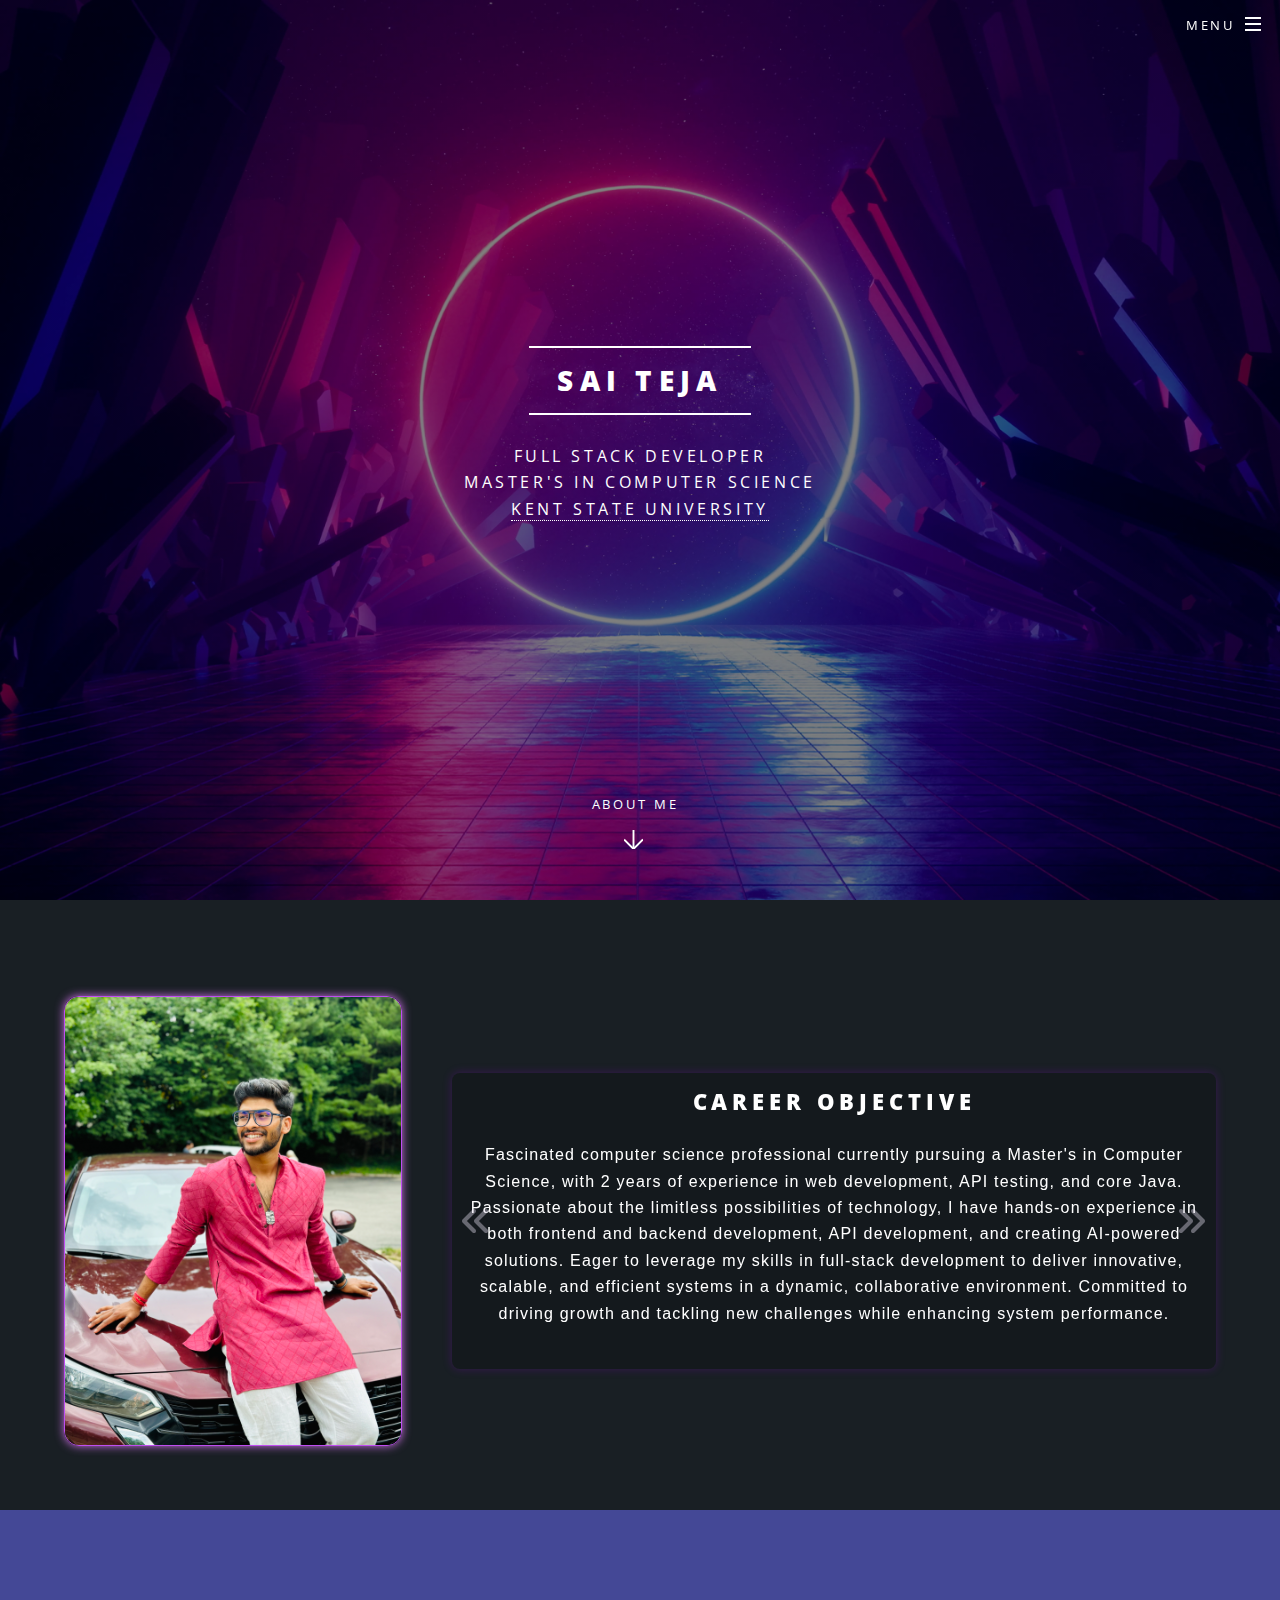
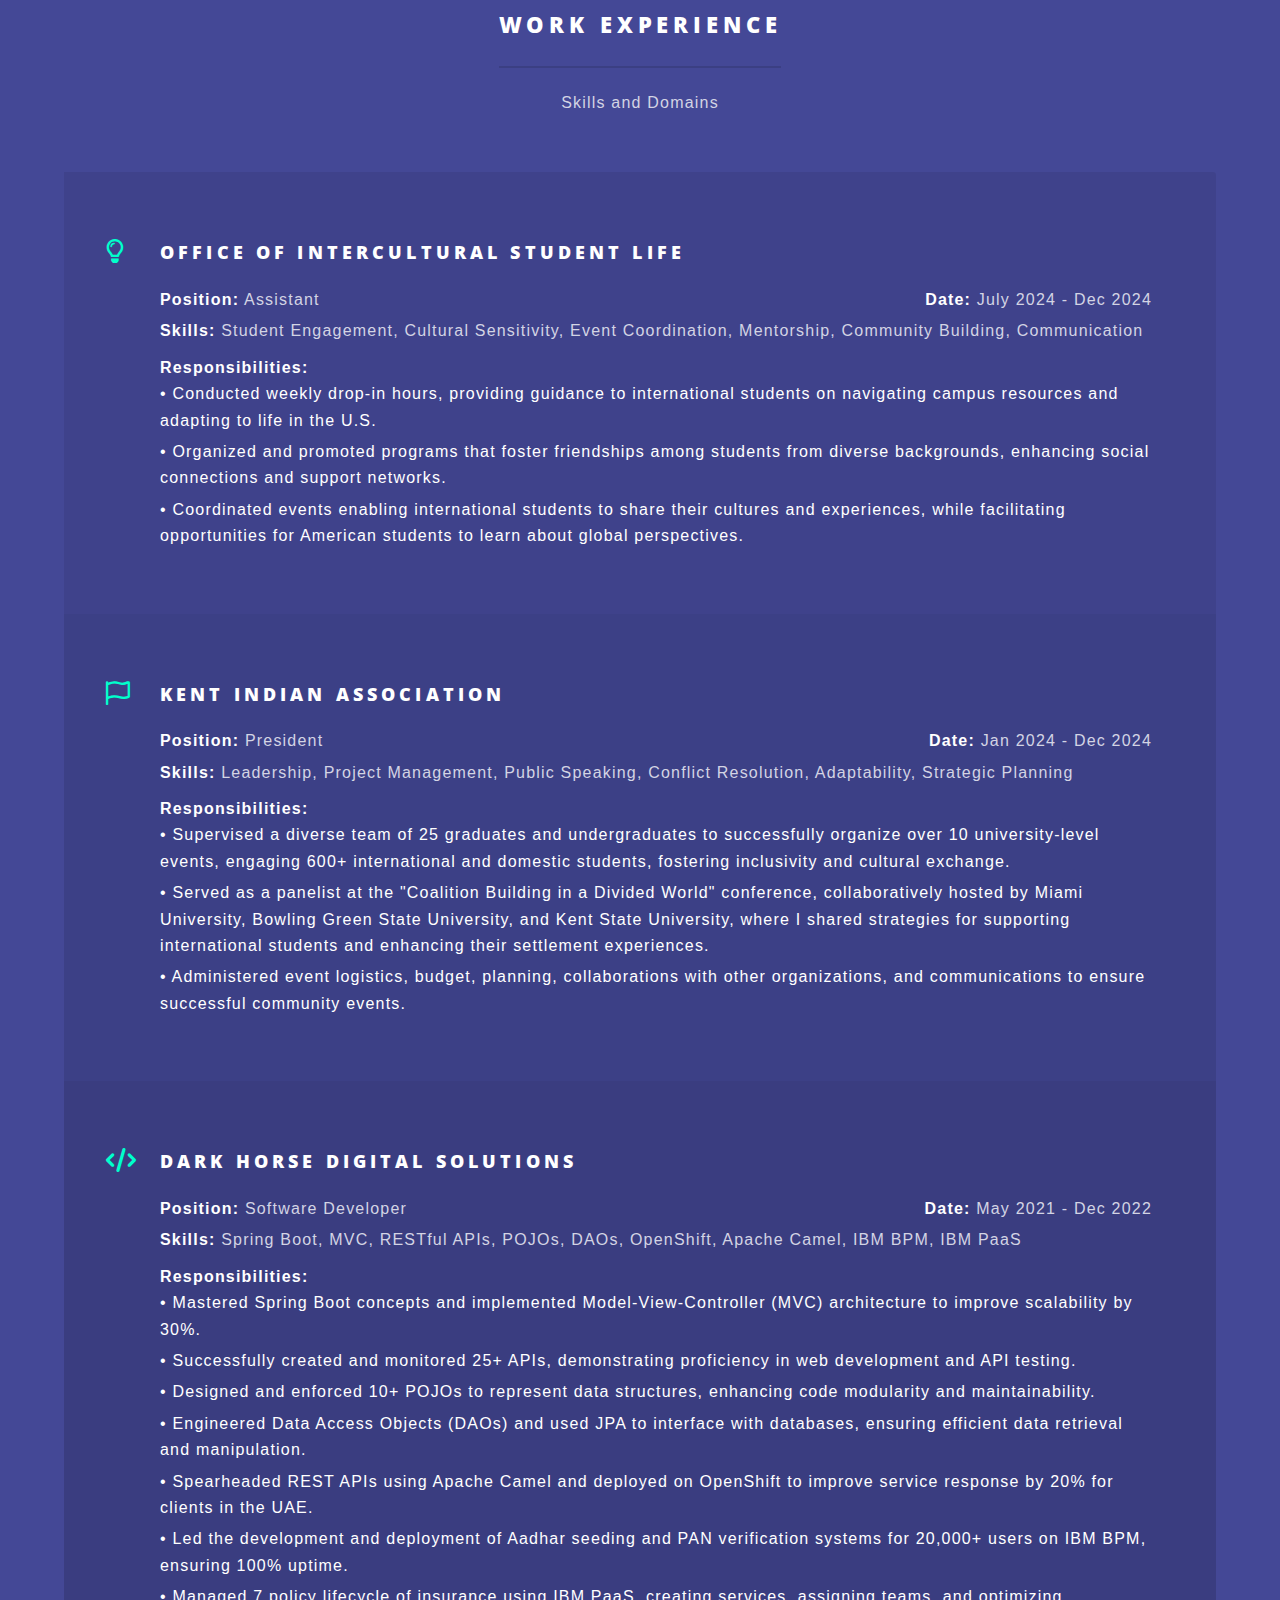
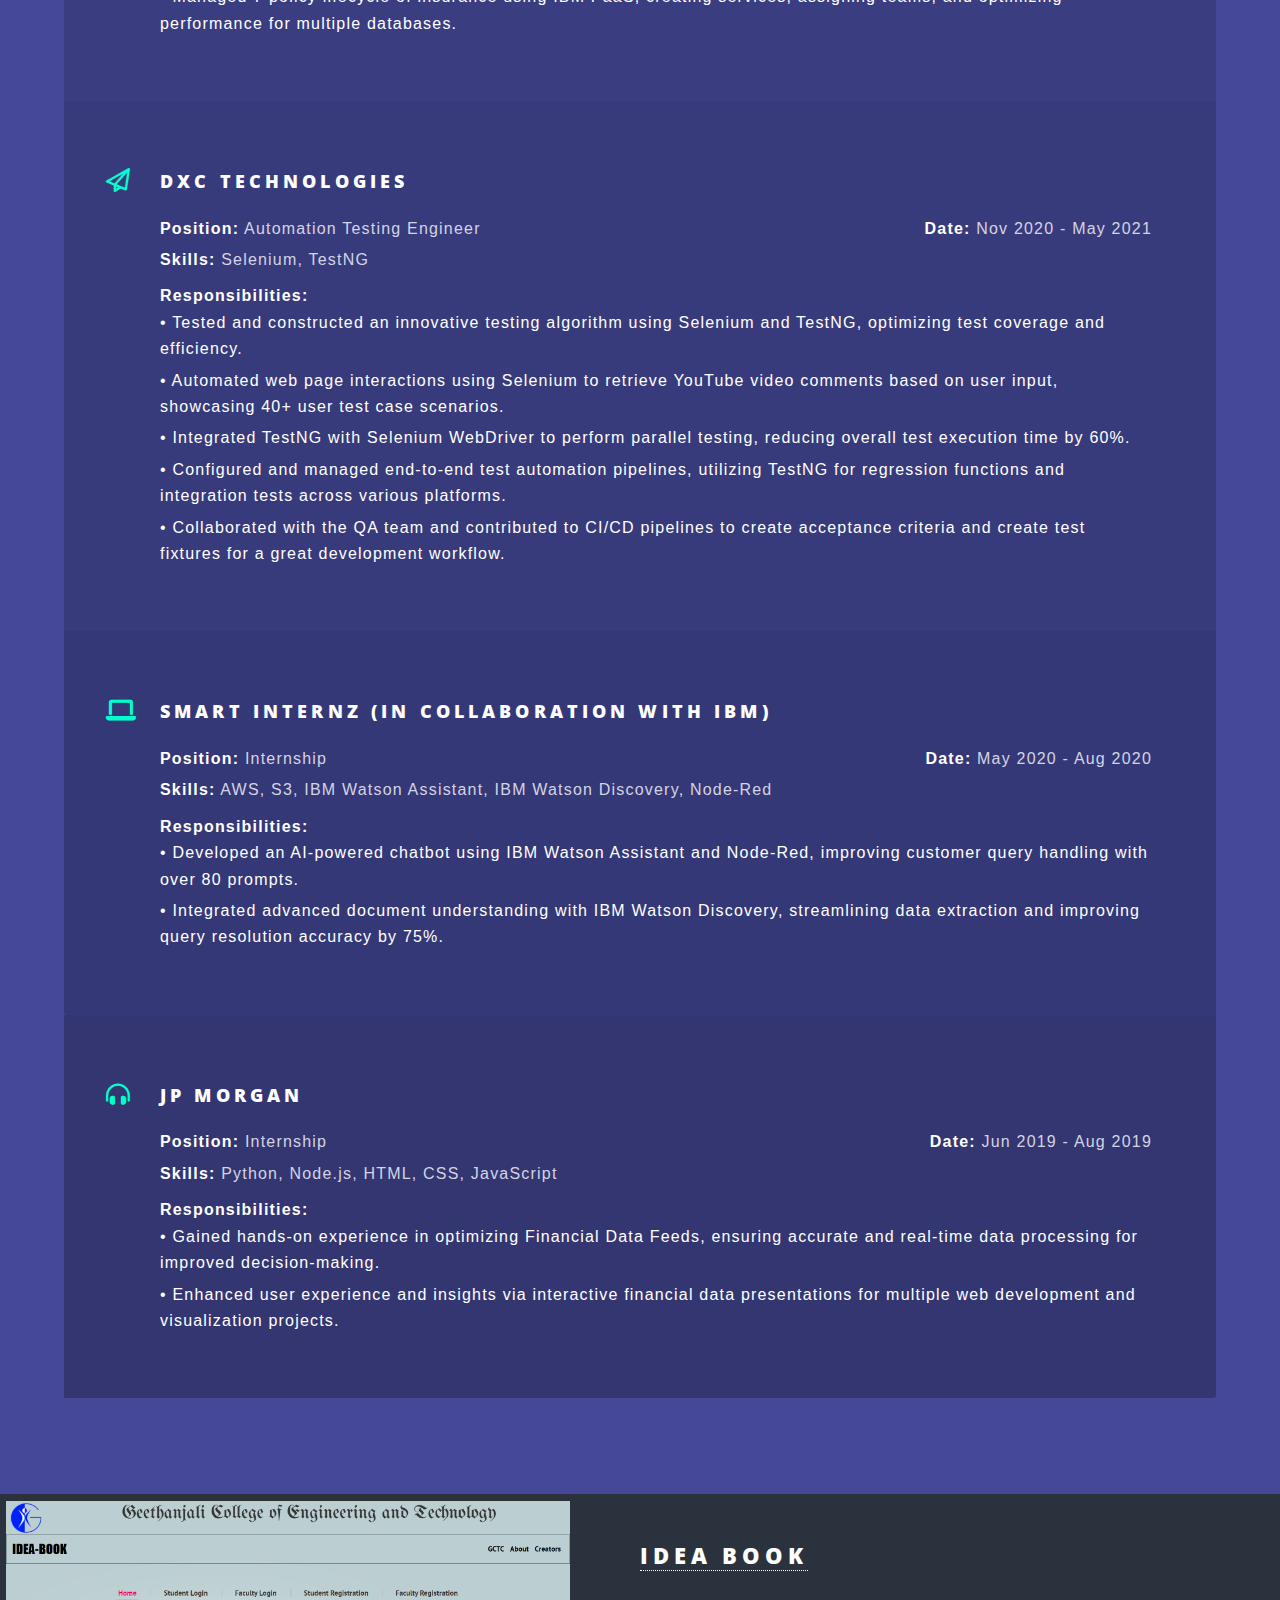
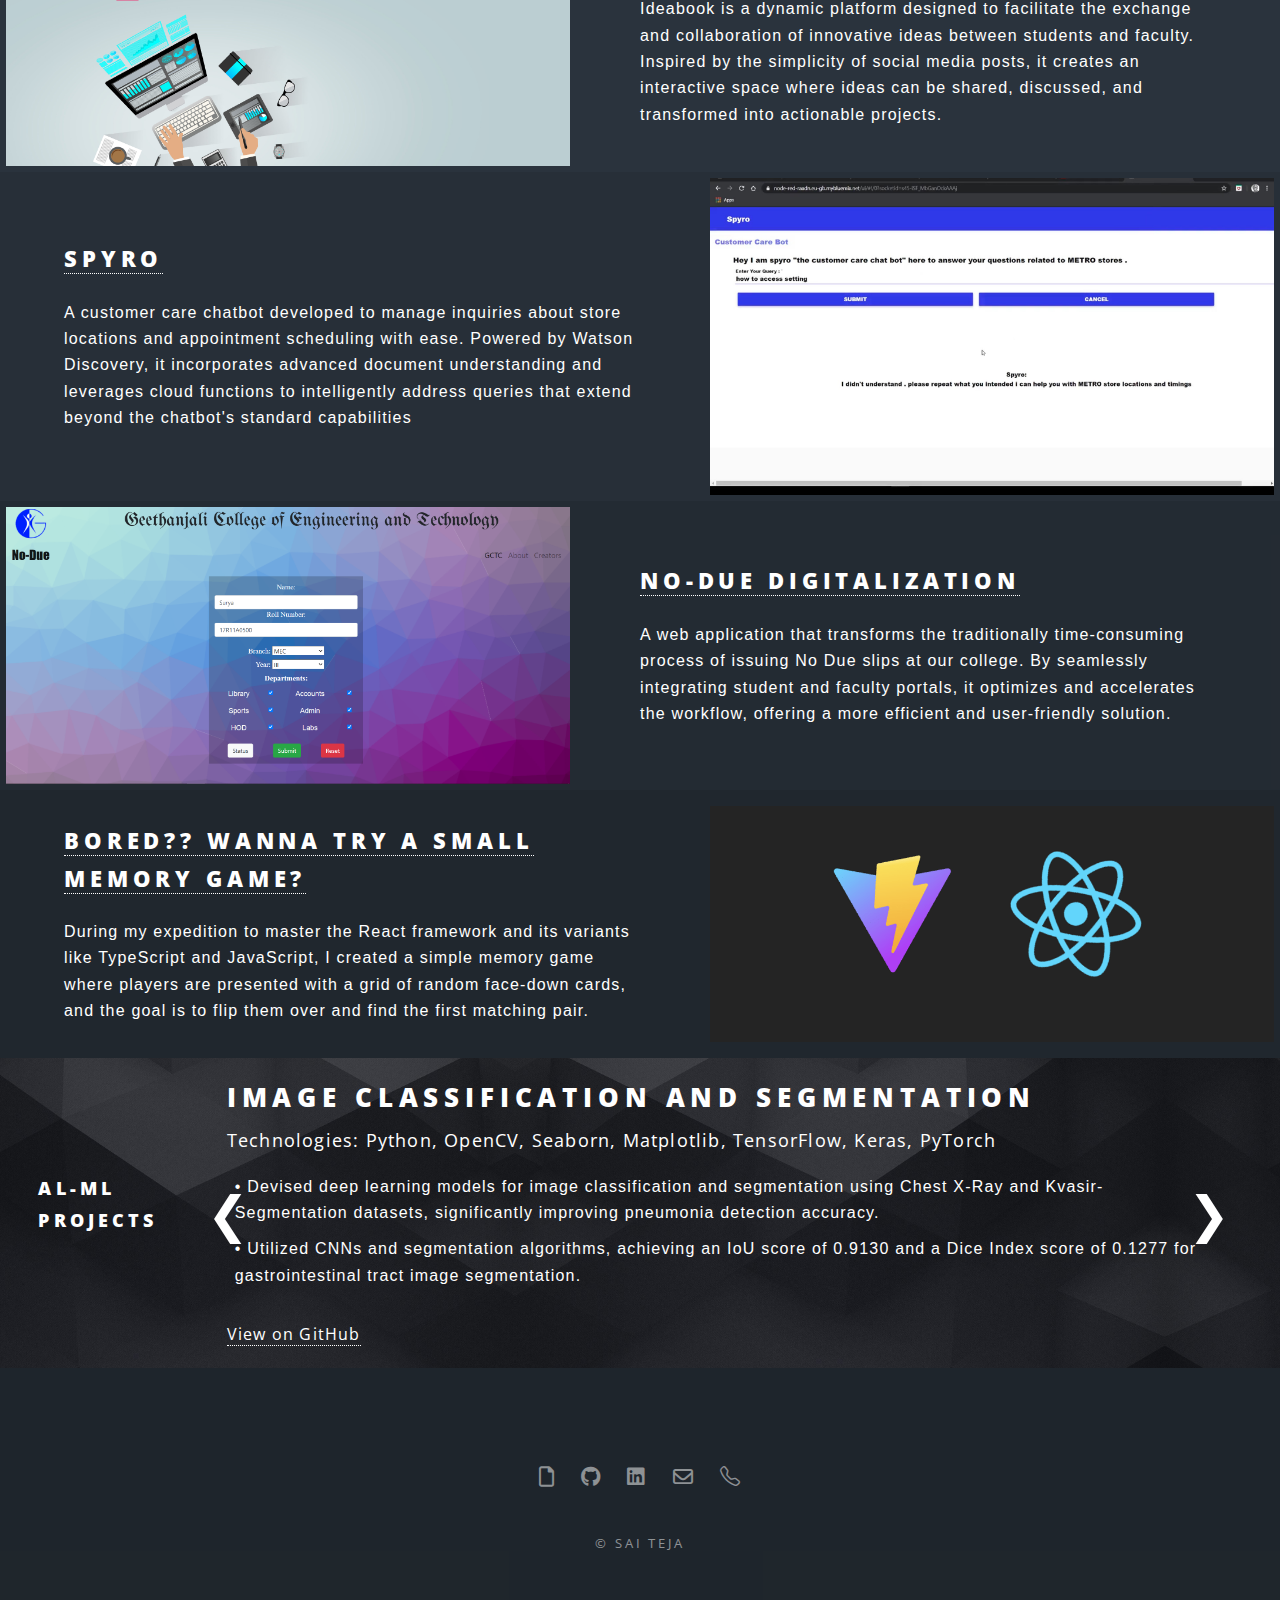
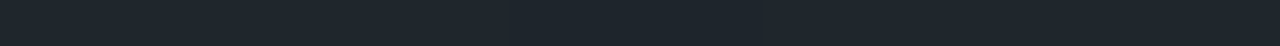
<file: index.html>
<!DOCTYPE HTML>
<html>

<head>
    <title>Teja's Portfolio</title>
    <meta charset="utf-8" />
    <meta name="viewport" content="width=device-width, initial-scale=1, user-scalable=no" />
    <link rel="icon" href="images/butterfly.png" type="image/png" />
    <link rel="stylesheet" href="assets/css/main.css" />
    <link rel="stylesheet" href="https://cdnjs.cloudflare.com/ajax/libs/font-awesome/6.0.0-beta3/css/all.min.css">
    <link href="https://fonts.googleapis.com/icon?family=Material+Icons" rel="stylesheet">
    <link rel="stylesheet" href="https://cdn.jsdelivr.net/npm/bootstrap-icons/font/bootstrap-icons.css">


    <noscript>
        <link rel="stylesheet" href="assets/css/noscript.css" />
    </noscript>
</head>

<body class="landing is-preload">

    <!-- Page Wrapper -->
    <div id="page-wrapper">

        <!-- Header -->
        <header id="header" class="alt">
            <h1><a href="index.html">Sai Teja</a></h1>
            <nav id="nav">
                <ul>
                    <li class="special">
                        <a href="#menu" class="menuToggle"><span>Menu</span></a>
                        <div id="menu">
                            <ul>
                                <li><a href="index.html">Home</a></li>
                                <li><a href='#one'>About Me</a></li>
                                <li><a href='#three'>Work Experience</a></li>
                                <li><a href='#two'>Projects</a></li>
                                <li><a href="#footer">Contact</a></li>
                            </ul>
                        </div>
                    </li>
                </ul>
            </nav>
        </header>

        <!-- Banner -->
        <section id="banner">
            <div class="inner ">
                <h2>Sai Teja</h2>
                <p>Full Stack Developer<br /> Master's in Computer Science<br />
                    <a href="https://www.kent.edu/?utm_source=google&utm_medium=cpc&utm_campaign=fm_ao_kent_state_branded&gad_source=1&gclid=Cj0KCQjwz7C2BhDkARIsAA_SZKZMeMjC-6xiRbfBIywnPyvcLcqsGYoFMNMGLP6HFAMGtVQcR5QAIYQaAoVVEALw_wcB&gclsrc=aw.ds">Kent
                        State University</a>
                </p>
            </div>
            <a href="#one" class="more scrolly">About Me</a>
        </section>

        <!-- One -->
        <section id="one" class="wrapper style1 special" style="background-color:rgba(0, 0, 0, 0.442)">
            <div class=" major container inner ">
                <div class=" container img ">
                    <img src="images/org.jpg " alt="Traditional Pic " />
                </div>
                <div class="container text">
                    <div class="tab-container">
                        <div class="tabs">
                            <div class="tab active-tab" id="tab1">
                                <h2>Career Objective</h2>
                                <p style="font-family: 'Gill Sans', 'Gill Sans MT', Calibri, 'Trebuchet MS', sans-serif; color:white"> Fascinated computer science professional currently pursuing a Master's in Computer Science, with 2 years of experience in web development, API testing, and core Java. Passionate about the limitless possibilities of technology,
                                    I have hands-on experience in both frontend and backend development, API development, and creating AI-powered solutions. Eager to leverage my skills in full-stack development to deliver innovative, scalable, and efficient
                                    systems in a dynamic, collaborative environment. Committed to driving growth and tackling new challenges while enhancing system performance.</p>
                                </p>
                            </div>
                            <div class="tab " id="tab2">
                                <h2>Skills</h2>
                                <dl>
                                    <dt><i class="fas fa-code"></i> Technologies and Languages</dt>
                                    <dd>Java, Python, C/C++, C#, JavaScript, PHP, HTML, CSS, Node.js</dd>

                                    <dt><i class="fas fa-globe"></i> Frameworks</dt>
                                    <dd>Spring Boot, Django, RESTful APIs, Camel, AngularJS, Bootstrap</dd>

                                    <dt><i class="fas fa-database"></i> Databases</dt>
                                    <dd>MySQL, SQL Server, MongoDB, RDBMS</dd>

                                    <dt><i class="fas fa-tools"></i> Tools</dt>
                                    <dd>IBM BPM, OpenShift, Docker, Git, Selenium, TestNG, Node-Red</dd>

                                    <dt><i class="fas fa-robot"></i> AI/ML Technologies</dt>
                                    <dd>PyTorch, TensorFlow, Keras, OpenCV, YOLO, CNN, R-CNN, ResNet, EfficientNet</dd>

                                    <dt><i class="fas fa-paint-brush"></i> UI/UX</dt>
                                    <dd>HTML5, CSS3, JSON, Prototypes, Wireframes, EXT</dd>

                                    <dt><i class="fas fa-clipboard-check"></i> Testing</dt>
                                    <dd>JavaScript Unit Testing Libraries, Acceptance Tests, Integration Tests</dd>

                                    <dt><i class="fas fa-cogs"></i> Software Development Practices</dt>
                                    <dd>Microservices Architecture, CI/CD Pipelines, Agile/Scrum Methodologies</dd>
                                </dl>

                            </div>
                        </div>
                        <div class="tab" id="tab3">
                            <h2>Education</h2>
                            <dl>
                                <dt>Masters in Computer Science - 3.8/4</dt>
                                <dd>
                                    Kent State University<br> Graduation: December 2024
                                </dd>
                                <dt>Bachelors in Computer Science - 8.1/10</dt>
                                <dd>
                                    Jawaharlal Nehru Technological University<br> Graduation: June 2021
                                </dd>
                            </dl>
                        </div>
                        <div class="arrow-container">
                            <i class="fas fa-angle-double-left arrow-icon left-arrow"></i>
                            <i class="fas fa-angle-double-right arrow-icon right-arrow"></i>
                        </div>
                    </div>
                </div>
            </div>
    </div>
    </section>

    <!-- Three -->
    <section id="three" class="wrapper style3 special ">
        <div class="inner ">
            <header class="major ">
                <h2>Work Experience</h2>
                <p id="hel">Skills and Domains</p>
            </header>
            <ul class="features ">
                <style>
                    dt {
                        font-family: 'Segoe UI', Tahoma, Geneva, Verdana, sans-serif;
                        font-weight: bold;
                        margin-top: 10px;
                    }
                    
                    #i,
                    dd {
                        font-family: 'Gill Sans', 'Gill Sans MT', Calibri, 'Trebuchet MS', sans-serif;
                        margin-bottom: 5px;
                    }
                </style>
                <li class="icon fa-lightbulb">
                    <h3>Office of Intercultural Student Life</h3>
                    <div style="display: flex; justify-content: space-between; align-items: center;">
                        <p id="i"><strong>Position:</strong> Assistant</p>
                        <p id="i"><strong>Date:</strong> July 2024 - Dec 2024</p>
                    </div>
                    <p id="i"><strong>Skills:</strong> Student Engagement, Cultural Sensitivity, Event Coordination, Mentorship, Community Building, Communication</p>
                    <dl>
                        <dt>Responsibilities:</dt>
                        <dd>&bull; Conducted weekly drop-in hours, providing guidance to international students on navigating campus resources and adapting to life in the U.S.</dd>
                        <dd>&bull; Organized and promoted programs that foster friendships among students from diverse backgrounds, enhancing social connections and support networks.</dd>
                        <dd>&bull; Coordinated events enabling international students to share their cultures and experiences, while facilitating opportunities for American students to learn about global perspectives.</dd>
                    </dl>
                </li>
                <li class="icon fa-flag">
                    <h3>Kent Indian Association</h3>
                    <div style="display: flex; justify-content: space-between; align-items: center;">
                        <p id="i"><strong>Position:</strong> President</p>
                        <p id="i"><strong>Date:</strong> Jan 2024 - Dec 2024</p>
                    </div>
                    <p id="i"><strong>Skills:</strong> Leadership, Project Management, Public Speaking, Conflict Resolution, Adaptability, Strategic Planning</p>
                    <dl>
                        <dt>Responsibilities:</dt>
                        <dd>&bull; Supervised a diverse team of 25 graduates and undergraduates to successfully organize over 10 university-level events, engaging 600+ international and domestic students, fostering inclusivity and cultural exchange.</dd>
                        <dd>&bull; Served as a panelist at the "Coalition Building in a Divided World" conference, collaboratively hosted by Miami University, Bowling Green State University, and Kent State University, where I shared strategies for supporting
                            international students and enhancing their settlement experiences.</dd>
                        <dd>&bull; Administered event logistics, budget, planning, collaborations with other organizations, and communications to ensure successful community events.</dd>
                    </dl>
                </li>

                <li class="icon solid fa-code">
                    <h3>Dark Horse Digital Solutions</h3>
                    <div style="display: flex; justify-content: space-between; align-items: center;">
                        <p id="i"><strong>Position:</strong> Software Developer</p>
                        <p id="i"><strong>Date:</strong> May 2021 - Dec 2022</p>
                    </div>
                    <p id="i"><strong>Skills:</strong> Spring Boot, MVC, RESTful APIs, POJOs, DAOs, OpenShift, Apache Camel, IBM BPM, IBM PaaS</p>
                    <dl>
                        <dt>Responsibilities:</dt>
                        <dd>&bull; Mastered Spring Boot concepts and implemented Model-View-Controller (MVC) architecture to improve scalability by 30%.</dd>
                        <dd>&bull; Successfully created and monitored 25+ APIs, demonstrating proficiency in web development and API testing.</dd>
                        <dd>&bull; Designed and enforced 10+ POJOs to represent data structures, enhancing code modularity and maintainability.</dd>
                        <dd>&bull; Engineered Data Access Objects (DAOs) and used JPA to interface with databases, ensuring efficient data retrieval and manipulation.</dd>
                        <dd>&bull; Spearheaded REST APIs using Apache Camel and deployed on OpenShift to improve service response by 20% for clients in the UAE.</dd>
                        <dd>&bull; Led the development and deployment of Aadhar seeding and PAN verification systems for 20,000+ users on IBM BPM, ensuring 100% uptime.</dd>
                        <dd>&bull; Managed 7 policy lifecycle of insurance using IBM PaaS, creating services, assigning teams, and optimizing performance for multiple databases.</dd>
                    </dl>
                </li>

                <li class="icon fa-paper-plane">
                    <h3>DXC Technologies</h3>
                    <div style="display: flex; justify-content: space-between; align-items: center;">
                        <p id="i"><strong>Position:</strong> Automation Testing Engineer</p>
                        <p id="i"><strong>Date:</strong> Nov 2020 - May 2021</p>
                    </div>
                    <p id="i"><strong>Skills:</strong> Selenium, TestNG</p>
                    <dl>
                        <dt>Responsibilities:</dt>
                        <dd>&bull; Tested and constructed an innovative testing algorithm using Selenium and TestNG, optimizing test coverage and efficiency.</dd>
                        <dd>&bull; Automated web page interactions using Selenium to retrieve YouTube video comments based on user input, showcasing 40+ user test case scenarios.</dd>
                        <dd>&bull; Integrated TestNG with Selenium WebDriver to perform parallel testing, reducing overall test execution time by 60%.</dd>
                        <dd>&bull; Configured and managed end-to-end test automation pipelines, utilizing TestNG for regression functions and integration tests across various platforms.</dd>
                        <dd>&bull; Collaborated with the QA team and contributed to CI/CD pipelines to create acceptance criteria and create test fixtures for a great development workflow.</dd>
                    </dl>
                </li>

                <li class="icon solid fa-laptop">
                    <h3>Smart Internz (in collaboration with IBM)</h3>
                    <div style="display: flex; justify-content: space-between; align-items: center;">
                        <p id="i"><strong>Position:</strong> Internship</p>
                        <p id="i"><strong>Date:</strong> May 2020 - Aug 2020</p>
                    </div>
                    <p id="i"><strong>Skills:</strong> AWS, S3, IBM Watson Assistant, IBM Watson Discovery, Node-Red</p>
                    <dl>
                        <dt>Responsibilities:</dt>
                        <dd>&bull; Developed an AI-powered chatbot using IBM Watson Assistant and Node-Red, improving customer query handling with over 80 prompts.</dd>
                        <dd>&bull; Integrated advanced document understanding with IBM Watson Discovery, streamlining data extraction and improving query resolution accuracy by 75%.</dd>
                    </dl>
                </li>

                <li class="icon solid fa-headphones-alt">
                    <h3>JP Morgan</h3>
                    <div style="display: flex; justify-content: space-between; align-items: center;">
                        <p id="i"><strong>Position:</strong> Internship</p>
                        <p id="i"><strong>Date:</strong> Jun 2019 - Aug 2019</p>
                    </div>
                    <p id="i"><strong>Skills:</strong> Python, Node.js, HTML, CSS, JavaScript</p>
                    <dl>
                        <dt>Responsibilities:</dt>
                        <dd>&bull; Gained hands-on experience in optimizing Financial Data Feeds, ensuring accurate and real-time data processing for improved decision-making.</dd>
                        <dd>&bull; Enhanced user experience and insights via interactive financial data presentations for multiple web development and visualization projects.</dd>
                    </dl>
                </li>

            </ul>
        </div>
    </section>
    <!-- Two -->
    <section id="two" class="wrapper alt style2 ">
        <section class="spotlight ">
            <div class="image frame image-container"><a href="https://github.com/saiteja0704/Ideabook">
                <img src="images/Ideabook_home.png " class="image" alt=" " /></a></div>
            <div class="content ">
                <h2>
                    <a href="https://github.com/saiteja0704/Ideabook">Idea Book</a>
                </h2>
                <p style="font-family: 'Gill Sans', 'Gill Sans MT', Calibri, 'Trebuchet MS', sans-serif;">Ideabook is a dynamic platform designed to facilitate the exchange and collaboration of innovative ideas between students and faculty. Inspired by the simplicity of social media posts, it creates an interactive space where ideas can be
                    shared, discussed, and transformed into actionable projects.</p>
            </div>
        </section>
        <section class="spotlight ">
            <div class="image frame image-container"><a href="https://github.com/saiteja0704/Spyro">
                <img src="images/spyro.jpg " alt=" " class="image" /></a></div>
            <div class="content ">
                <h2>
                    <a href="https://github.com/saiteja0704/Spyro">Spyro</a>
                </h2>
                <p style="font-family: 'Gill Sans', 'Gill Sans MT', Calibri, 'Trebuchet MS', sans-serif;">A customer care chatbot developed to manage inquiries about store locations and appointment scheduling with ease. Powered by Watson Discovery, it incorporates advanced document understanding and leverages cloud functions to intelligently
                    address queries that extend beyond the chatbot's standard capabilities</p>
            </div>
        </section>
        <section class="spotlight ">
            <div class="image frame image-container">
                <a href="https://github.com/saiteja0704/No-due-Digitalization"><img src="images/mini.png " alt=" " class="image" /></a></div>
            <div class="content ">
                <h2>
                    <a href="https://github.com/saiteja0704/No-due-Digitalization">No-Due Digitalization</a>
                </h2>
                <p style="font-family: 'Gill Sans', 'Gill Sans MT', Calibri, 'Trebuchet MS', sans-serif;">A web application that transforms the traditionally time-consuming process of issuing No Due slips at our college. By seamlessly integrating student and faculty portals, it optimizes and accelerates the workflow, offering a more efficient
                    and user-friendly solution.</p>
            </div>
        </section>
        <section class="spotlight ">
            <div class="image frame image-container"><a href="https://match-letter.netlify.app/">
                <img src="images/react.jpg " alt=" " class="image" /></a></div>
            <div class="content ">
                <h2>
                    <a href="https://match-letter.netlify.app/">Bored?? Wanna try a small memory game?</a>
                </h2>
                <p style="font-family: 'Gill Sans', 'Gill Sans MT', Calibri, 'Trebuchet MS', sans-serif;">During my expedition to master the React framework and its variants like TypeScript and JavaScript, I created a simple memory game where players are presented with a grid of random face-down cards, and the goal is to flip them over and find the first matching pair.</p>
            </div>
        </section>

        <section class="spotlight ai-bg">
            <div style="padding-left: 3%;"><h3>AL-ML <br> Projects</h3></div>
            <div class="carousel  ">
                <div class="carousel-items">
                    <!-- Carousel Item 1 -->
                    <div class="carousel-item">
                        <div class="carousel-caption">
                            <h5>Image Classification and Segmentation</h5>
                            <p>Technologies: Python, OpenCV, Seaborn, Matplotlib, TensorFlow, Keras, PyTorch</p>
                            <ul>
                                <li>&bull; Devised deep learning models for image classification and segmentation using Chest X-Ray and Kvasir-Segmentation datasets, significantly improving pneumonia detection accuracy.</li>
                                <li>&bull; Utilized CNNs and segmentation algorithms, achieving an IoU score of 0.9130 and a Dice Index score of 0.1277 for gastrointestinal tract image segmentation.</li>
                            </ul>
                            <a href="https://github.com/saiteja0704/Image-Classification-and-Segmentation" class="btn btn-primary">View on GitHub</a>
                        </div>
                    </div>
                    <!-- Carousel Item 2 -->
                    <div class="carousel-item">
                        <div class="carousel-caption">
                            <h5>Communication through Gestures</h5>
                            <p>Technologies: Python, TensorFlow, CNN, ReLU, Softmax, Adam Optimizer, Max Pooling</p>
                            <ul>
                                <li>&bull; Developed and implemented a convolutional neural network (CNN) for real-time image classification of human gestures, achieving an overall accuracy of 85.86%.</li>
                                <li>&bull; Enhanced applications in sign language recognition and human-robot interaction with precision, recall, and F1 scores of 0.867, 0.859, and 0.855 respectively.</li>
                            </ul>
                            <a href="https://github.com/saiteja0704/Communication-through-gestures2" class="btn btn-primary">View on GitHub</a>
                        </div>
                    </div>
                    <!-- Carousel Item 3 -->
                    <div class="carousel-item">
                        <div class="carousel-caption">
                            <h5>Third Eye</h5>
                            <p>Technologies: Python, Pytesseract, RPA, OpenCV, Pillow, TensorFlow, PyTorch, YOLO, Keras</p>
                            <ul>
                                <li>&bull; Executed an RPA-driven image processing solution using live traffic camera feeds to identify individuals not wearing helmets.</li>
                                <li>&bull; Trained the model on a diverse dataset of over 600 riders, achieving an accuracy of 75% in identifying non-compliant individuals.</li>
                            </ul>
                            <a href="https://github.com/saiteja0704/Third-Eye" class="btn btn-primary">View on GitHub</a>
                        </div>
                    </div>
                </div>
                <!-- Carousel Controls -->
                <div class="carousel-btns">
                    <div class="carousel-btn prev" onclick="prevSlide()">&#10094;</div>
                    <div class="carousel-btn next" onclick="nextSlide()">&#10095;</div>
                </div>
            </div>
        </section>
    </section>



    <!-- Footer -->
    <footer id="footer">
        <ul class="icons">
            <li>
                <a href="Resume/Resume.pdf" class="fas fa-file icon tooltip" data-info="Download Resume" id="hel"></a>
            </li>
            <li>
                <a href="https://github.com/saiteja0704 " class="icon brands fa-github tooltip " data-info="saiteja0704" id="hel"> </a>
            </li>
            <li>
                <a href="https://www.linkedin.com/in/saiteja0407/ " class="icon brands fa-linkedin tooltip" data-info="saiteja0407" id="hel"></a>
            </li>
            <li>
                <a href="mailto:saiteja0704@gmail.com " class="icon fa-envelope tooltip" data-info="saiteja0704@gmail.com" id="hel"></a>
            </li>
            <li>
                <!-- <a href="tel:+12342385184" class="tooltip" data-info="+12342385184" id="hel" style="display: inline-block; width: 24px; height: 24px; background-image: url('images/phone.png'); background-size: cover;"></a> -->
                <a href="tel:+12342385184" class="bi bi-telephone icon tooltip" data-info="+12342385184" id="hel"></a>
            </li>
        </ul>
        <ul class="copyright ">
            <li>&copy; Sai Teja</li>
        </ul>
    </footer>
    <!-- Scripts -->
    <script src="assets/js/jquery.min.js "></script>
    <script src="assets/js/jquery.scrollex.min.js "></script>
    <script src="assets/js/jquery.scrolly.min.js "></script>
    <script src="assets/js/browser.min.js "></script>
    <script src="assets/js/breakpoints.min.js "></script>
    <script src="assets/js/util.js "></script>
    <script src="assets/js/main.js "></script>
    <script src="assets/js/tabswitch.js "></script>
    <!-- carousel control bootstrap -->
    <script>
        let ci = 0;
        let autoSlideInterval;

        // Function to show the current slide
        function showSlide(index) {
            const slides = document.querySelectorAll('.carousel-item');
            const totalSlides = slides.length;

            // Prevent index overflow
            if (index >= totalSlides) {
                ci = 0;
            } else if (index < 0) {
                ci = totalSlides - 1;
            } else {
                ci = index;
            }

            const carouselItems = document.querySelector('.carousel-items');
            carouselItems.style.transform = `translateX(-${ci * 100}%)`;
        }

        // Function to navigate to the previous slide
        function prevSlide() {
            showSlide(ci - 1);
            resetAutoSlide(10000); // Reset auto-slide timer to 10 seconds
        }

        // Function to navigate to the next slide
        function nextSlide() {
            showSlide(ci + 1);
            resetAutoSlide(10000); // Reset auto-slide timer to 10 seconds
        }

        // Function to reset the auto-slide timer
        function resetAutoSlide(delay = 5000) {
            clearInterval(autoSlideInterval); // Clear the current interval
            autoSlideInterval = setInterval(nextSlide, delay); // Set a new interval with the given delay
        }

        // Initial load
        showSlide(ci);

        // Start the auto-slide timer (default interval of 5 seconds)
        autoSlideInterval = setInterval(nextSlide, 3000);
    </script>

</body>

</html>
</file>
<file: assets/css/noscript.css>
/* Banner */

body.is-preload #banner h2 {
    -moz-transform: none;
    -webkit-transform: none;
    -ms-transform: none;
    transform: none;
    opacity: 1;
}

body.is-preload #banner h2:before,
body.is-preload #banner h2:after {
    width: 100%;
}

body.is-preload #banner .more {
    -moz-transform: none;
    -webkit-transform: none;
    -ms-transform: none;
    transform: none;
    opacity: 1;
}

body.is-preload #banner:after {
    opacity: 0;
}
</file>
<file: assets/css/main.css>
@import url(fontawesome-all.min.css);
@import url("https://fonts.googleapis.com/css?family=Open+Sans:400,400italic,600,600italic,800,800italic");
html,
body,
div,
span,
applet,
object,
iframe,
h1,
h2,
h3,
h4,
h5,
h6,
p,
blockquote,
pre,
a,
abbr,
acronym,
address,
big,
cite,
code,
del,
dfn,
em,
img,
ins,
kbd,
q,
s,
samp,
small,
strike,
strong,
sub,
sup,
tt,
var,
b,
u,
i,
center,
dl,
dt,
dd,
ol,
ul,
li,
fieldset,
form,
label,
legend,
table,
caption,
tbody,
tfoot,
thead,
tr,
th,
td,
article,
aside,
canvas,
details,
embed,
figure,
figcaption,
footer,
header,
hgroup,
menu,
nav,
output,
ruby,
section,
summary,
time,
mark,
audio,
video {
    margin: 0;
    padding: 0;
    border: 0;
    font-size: 100%;
    font: inherit;
    vertical-align: baseline;
}

article,
aside,
details,
figcaption,
figure,
footer,
header,
hgroup,
menu,
nav,
section {
    display: block;
}

body {
    line-height: 1;
}

ol,
ul {
    list-style: none;
}

blockquote,
q {
    quotes: none;
}

blockquote:before,
blockquote:after,
q:before,
q:after {
    content: '';
    content: none;
}

table {
    border-collapse: collapse;
    border-spacing: 0;
}

body {
    -webkit-text-size-adjust: none;
}

mark {
    background-color: transparent;
    color: inherit;
}

input::-moz-focus-inner {
    border: 0;
    padding: 0;
}

input,
select,
textarea {
    -moz-appearance: none;
    -webkit-appearance: none;
    -ms-appearance: none;
    appearance: none;
}


/* Basic */

@-ms-viewport {
    width: device-width;
}

html {
    box-sizing: border-box;
}

*,
*:before,
*:after {
    box-sizing: inherit;
}

body {
    background: #2e3842;
}

body.is-preload *,
body.is-preload *:before,
body.is-preload *:after {
    -moz-animation: none !important;
    -webkit-animation: none !important;
    -ms-animation: none !important;
    animation: none !important;
    -moz-transition: none !important;
    -webkit-transition: none !important;
    -ms-transition: none !important;
    transition: none !important;
}

body,
input,
select,
textarea {
    color: #fff;
    font-family: "Open Sans", Helvetica, sans-serif;
    font-size: 15pt;
    font-weight: 400;
    letter-spacing: 0.075em;
    line-height: 1.65em;
}

@media screen and (max-width: 1680px) {
    body,
    input,
    select,
    textarea {
        font-size: 13pt;
    }
}

@media screen and (max-width: 1280px) {
    body,
    input,
    select,
    textarea {
        font-size: 12pt;
    }
}

@media screen and (max-width: 736px) {
    body,
    input,
    select,
    textarea {
        font-size: 11pt;
        letter-spacing: 0.0375em;
    }
}

a {
    -moz-transition: color 0.2s ease, border-bottom-color 0.2s ease;
    -webkit-transition: color 0.2s ease, border-bottom-color 0.2s ease;
    -ms-transition: color 0.2s ease, border-bottom-color 0.2s ease;
    transition: color 0.2s ease, border-bottom-color 0.2s ease;
    border-bottom: dotted 1px;
    color: inherit;
    text-decoration: none;
}

a:hover {
    border-bottom-color: transparent;
}

strong,
b {
    color: #fff;
    font-weight: 600;
}

em,
i {
    font-style: italic;
}

p {
    margin: 0 0 2em 0;
}

h1,
h2,
h3,
h4,
h5,
h6 {
    color: #fff;
    font-weight: 800;
    letter-spacing: 0.225em;
    line-height: 1em;
    margin: 0 0 1em 0;
    text-transform: uppercase;
}

h1 a,
h2 a,
h3 a,
h4 a,
h5 a,
h6 a {
    color: inherit;
    text-decoration: none;
}

h2 {
    font-size: 1.35em;
    line-height: 1.75em;
}

@media screen and (max-width: 736px) {
    h2 {
        font-size: 1.1em;
        line-height: 1.65em;
    }
}

h3 {
    font-size: 1.15em;
    line-height: 1.75em;
}

@media screen and (max-width: 736px) {
    /* education media */
    .tab-links {
        font-size: 16px;
        margin-right: 20px;
    }
    .tab-heading {
        font-size: 13px;
        margin-right: 10px;
    }
    h3 {
        font-size: 1em;
        line-height: 1.65em;
    }
}

h4 {
    font-size: 1em;
    line-height: 1.5em;
}

h5 {
    font-size: 0.8em;
    line-height: 1.5em;
}

h6 {
    font-size: 0.7em;
    line-height: 1.5em;
}

sub {
    font-size: 0.8em;
    position: relative;
    top: 0.5em;
}

sup {
    font-size: 0.8em;
    position: relative;
    top: -0.5em;
}

hr {
    border: 0;
    border-bottom: solid 2px #fff;
    margin: 3em 0;
}

hr.major {
    margin: 4.5em 0;
}

blockquote {
    border-left: solid 4px #fff;
    font-style: italic;
    margin: 0 0 2em 0;
    padding: 0.5em 0 0.5em 2em;
}

code {
    background: rgba(144, 144, 144, 0.25);
    border-radius: 3px;
    font-family: "Courier New", monospace;
    font-size: 0.9em;
    letter-spacing: 0;
    margin: 0 0.25em;
    padding: 0.25em 0.65em;
}

pre {
    -webkit-overflow-scrolling: touch;
    font-family: "Courier New", monospace;
    font-size: 0.9em;
    margin: 0 0 2em 0;
}

pre code {
    display: block;
    line-height: 1.75em;
    padding: 1em 1.5em;
    overflow-x: auto;
}

.align-left {
    text-align: left;
}

.align-center {
    text-align: center;
}

.align-right {
    text-align: right;
}


/* Row */

.row {
    display: flex;
    flex-wrap: wrap;
    box-sizing: border-box;
    align-items: stretch;
}

.row>* {
    box-sizing: border-box;
}

.row.gtr-uniform>*> :last-child {
    margin-bottom: 0;
}

.row.aln-left {
    justify-content: flex-start;
}

.row.aln-center {
    justify-content: center;
}

.row.aln-right {
    justify-content: flex-end;
}

.row.aln-top {
    align-items: flex-start;
}

.row.aln-middle {
    align-items: center;
}

.row.aln-bottom {
    align-items: flex-end;
}

.row>.imp {
    order: -1;
}

.row>.col-1 {
    width: 8.33333%;
}

.row>.off-1 {
    margin-left: 8.33333%;
}

.row>.col-2 {
    width: 16.66667%;
}

.row>.off-2 {
    margin-left: 16.66667%;
}

.row>.col-3 {
    width: 25%;
}

.row>.off-3 {
    margin-left: 25%;
}

.row>.col-4 {
    width: 33.33333%;
}

.row>.off-4 {
    margin-left: 33.33333%;
}

.row>.col-5 {
    width: 41.66667%;
}

.row>.off-5 {
    margin-left: 41.66667%;
}

.row>.col-6 {
    width: 50%;
}

.row>.off-6 {
    margin-left: 50%;
}

.row>.col-7 {
    width: 58.33333%;
}

.row>.off-7 {
    margin-left: 58.33333%;
}

.row>.col-8 {
    width: 66.66667%;
}

.row>.off-8 {
    margin-left: 66.66667%;
}

.row>.col-9 {
    width: 75%;
}

.row>.off-9 {
    margin-left: 75%;
}

.row>.col-10 {
    width: 83.33333%;
}

.row>.off-10 {
    margin-left: 83.33333%;
}

.row>.col-11 {
    width: 91.66667%;
}

.row>.off-11 {
    margin-left: 91.66667%;
}

.row>.col-12 {
    width: 100%;
}

.row>.off-12 {
    margin-left: 100%;
}

.row.gtr-0 {
    margin-top: 0;
    margin-left: 0em;
}

.row.gtr-0>* {
    padding: 0 0 0 0em;
}

.row.gtr-0.gtr-uniform {
    margin-top: 0em;
}

.row.gtr-0.gtr-uniform>* {
    padding-top: 0em;
}

.row.gtr-25 {
    margin-top: 0;
    margin-left: -0.375em;
}

.row.gtr-25>* {
    padding: 0 0 0 0.375em;
}

.row.gtr-25.gtr-uniform {
    margin-top: -0.375em;
}

.row.gtr-25.gtr-uniform>* {
    padding-top: 0.375em;
}

.row.gtr-50 {
    margin-top: 0;
    margin-left: -0.75em;
}

.row.gtr-50>* {
    padding: 0 0 0 0.75em;
}

.row.gtr-50.gtr-uniform {
    margin-top: -0.75em;
}

.row.gtr-50.gtr-uniform>* {
    padding-top: 0.75em;
}

.row {
    margin-top: 0;
    margin-left: -1.5em;
}

.row>* {
    padding: 0 0 0 1.5em;
}

.row.gtr-uniform {
    margin-top: -1.5em;
}

.row.gtr-uniform>* {
    padding-top: 1.5em;
}

.row.gtr-150 {
    margin-top: 0;
    margin-left: -2.25em;
}

.row.gtr-150>* {
    padding: 0 0 0 2.25em;
}

.row.gtr-150.gtr-uniform {
    margin-top: -2.25em;
}

.row.gtr-150.gtr-uniform>* {
    padding-top: 2.25em;
}

.row.gtr-200 {
    margin-top: 0;
    margin-left: -3em;
}

.row.gtr-200>* {
    padding: 0 0 0 3em;
}

.row.gtr-200.gtr-uniform {
    margin-top: -3em;
}

.row.gtr-200.gtr-uniform>* {
    padding-top: 3em;
}

@media screen and (max-width: 1680px) {
    .row {
        display: flex;
        flex-wrap: wrap;
        box-sizing: border-box;
        align-items: stretch;
    }
    .row>* {
        box-sizing: border-box;
    }
    .row.gtr-uniform>*> :last-child {
        margin-bottom: 0;
    }
    .row.aln-left {
        justify-content: flex-start;
    }
    .row.aln-center {
        justify-content: center;
    }
    .row.aln-right {
        justify-content: flex-end;
    }
    .row.aln-top {
        align-items: flex-start;
    }
    .row.aln-middle {
        align-items: center;
    }
    .row.aln-bottom {
        align-items: flex-end;
    }
    .row>.imp-xlarge {
        order: -1;
    }
    .row>.col-1-xlarge {
        width: 8.33333%;
    }
    .row>.off-1-xlarge {
        margin-left: 8.33333%;
    }
    .row>.col-2-xlarge {
        width: 16.66667%;
    }
    .row>.off-2-xlarge {
        margin-left: 16.66667%;
    }
    .row>.col-3-xlarge {
        width: 25%;
    }
    .row>.off-3-xlarge {
        margin-left: 25%;
    }
    .row>.col-4-xlarge {
        width: 33.33333%;
    }
    .row>.off-4-xlarge {
        margin-left: 33.33333%;
    }
    .row>.col-5-xlarge {
        width: 41.66667%;
    }
    .row>.off-5-xlarge {
        margin-left: 41.66667%;
    }
    .row>.col-6-xlarge {
        width: 50%;
    }
    .row>.off-6-xlarge {
        margin-left: 50%;
    }
    .row>.col-7-xlarge {
        width: 58.33333%;
    }
    .row>.off-7-xlarge {
        margin-left: 58.33333%;
    }
    .row>.col-8-xlarge {
        width: 66.66667%;
    }
    .row>.off-8-xlarge {
        margin-left: 66.66667%;
    }
    .row>.col-9-xlarge {
        width: 75%;
    }
    .row>.off-9-xlarge {
        margin-left: 75%;
    }
    .row>.col-10-xlarge {
        width: 83.33333%;
    }
    .row>.off-10-xlarge {
        margin-left: 83.33333%;
    }
    .row>.col-11-xlarge {
        width: 91.66667%;
    }
    .row>.off-11-xlarge {
        margin-left: 91.66667%;
    }
    .row>.col-12-xlarge {
        width: 100%;
    }
    .row>.off-12-xlarge {
        margin-left: 100%;
    }
    .row.gtr-0 {
        margin-top: 0;
        margin-left: 0em;
    }
    .row.gtr-0>* {
        padding: 0 0 0 0em;
    }
    .row.gtr-0.gtr-uniform {
        margin-top: 0em;
    }
    .row.gtr-0.gtr-uniform>* {
        padding-top: 0em;
    }
    .row.gtr-25 {
        margin-top: 0;
        margin-left: -0.375em;
    }
    .row.gtr-25>* {
        padding: 0 0 0 0.375em;
    }
    .row.gtr-25.gtr-uniform {
        margin-top: -0.375em;
    }
    .row.gtr-25.gtr-uniform>* {
        padding-top: 0.375em;
    }
    .row.gtr-50 {
        margin-top: 0;
        margin-left: -0.75em;
    }
    .row.gtr-50>* {
        padding: 0 0 0 0.75em;
    }
    .row.gtr-50.gtr-uniform {
        margin-top: -0.75em;
    }
    .row.gtr-50.gtr-uniform>* {
        padding-top: 0.75em;
    }
    .row {
        margin-top: 0;
        margin-left: -1.5em;
    }
    .row>* {
        padding: 0 0 0 1.5em;
    }
    .row.gtr-uniform {
        margin-top: -1.5em;
    }
    .row.gtr-uniform>* {
        padding-top: 1.5em;
    }
    .row.gtr-150 {
        margin-top: 0;
        margin-left: -2.25em;
    }
    .row.gtr-150>* {
        padding: 0 0 0 2.25em;
    }
    .row.gtr-150.gtr-uniform {
        margin-top: -2.25em;
    }
    .row.gtr-150.gtr-uniform>* {
        padding-top: 2.25em;
    }
    .row.gtr-200 {
        margin-top: 0;
        margin-left: -3em;
    }
    .row.gtr-200>* {
        padding: 0 0 0 3em;
    }
    .row.gtr-200.gtr-uniform {
        margin-top: -3em;
    }
    .row.gtr-200.gtr-uniform>* {
        padding-top: 3em;
    }
}

@media screen and (max-width: 1280px) {
    .row {
        display: flex;
        flex-wrap: wrap;
        box-sizing: border-box;
        align-items: stretch;
    }
    .row>* {
        box-sizing: border-box;
    }
    .row.gtr-uniform>*> :last-child {
        margin-bottom: 0;
    }
    .row.aln-left {
        justify-content: flex-start;
    }
    .row.aln-center {
        justify-content: center;
    }
    .row.aln-right {
        justify-content: flex-end;
    }
    .row.aln-top {
        align-items: flex-start;
    }
    .row.aln-middle {
        align-items: center;
    }
    .row.aln-bottom {
        align-items: flex-end;
    }
    .row>.imp-large {
        order: -1;
    }
    .row>.col-1-large {
        width: 8.33333%;
    }
    .row>.off-1-large {
        margin-left: 8.33333%;
    }
    .row>.col-2-large {
        width: 16.66667%;
    }
    .row>.off-2-large {
        margin-left: 16.66667%;
    }
    .row>.col-3-large {
        width: 25%;
    }
    .row>.off-3-large {
        margin-left: 25%;
    }
    .row>.col-4-large {
        width: 33.33333%;
    }
    .row>.off-4-large {
        margin-left: 33.33333%;
    }
    .row>.col-5-large {
        width: 41.66667%;
    }
    .row>.off-5-large {
        margin-left: 41.66667%;
    }
    .row>.col-6-large {
        width: 50%;
    }
    .row>.off-6-large {
        margin-left: 50%;
    }
    .row>.col-7-large {
        width: 58.33333%;
    }
    .row>.off-7-large {
        margin-left: 58.33333%;
    }
    .row>.col-8-large {
        width: 66.66667%;
    }
    .row>.off-8-large {
        margin-left: 66.66667%;
    }
    .row>.col-9-large {
        width: 75%;
    }
    .row>.off-9-large {
        margin-left: 75%;
    }
    .row>.col-10-large {
        width: 83.33333%;
    }
    .row>.off-10-large {
        margin-left: 83.33333%;
    }
    .row>.col-11-large {
        width: 91.66667%;
    }
    .row>.off-11-large {
        margin-left: 91.66667%;
    }
    .row>.col-12-large {
        width: 100%;
    }
    .row>.off-12-large {
        margin-left: 100%;
    }
    .row.gtr-0 {
        margin-top: 0;
        margin-left: 0em;
    }
    .row.gtr-0>* {
        padding: 0 0 0 0em;
    }
    .row.gtr-0.gtr-uniform {
        margin-top: 0em;
    }
    .row.gtr-0.gtr-uniform>* {
        padding-top: 0em;
    }
    .row.gtr-25 {
        margin-top: 0;
        margin-left: -0.375em;
    }
    .row.gtr-25>* {
        padding: 0 0 0 0.375em;
    }
    .row.gtr-25.gtr-uniform {
        margin-top: -0.375em;
    }
    .row.gtr-25.gtr-uniform>* {
        padding-top: 0.375em;
    }
    .row.gtr-50 {
        margin-top: 0;
        margin-left: -0.75em;
    }
    .row.gtr-50>* {
        padding: 0 0 0 0.75em;
    }
    .row.gtr-50.gtr-uniform {
        margin-top: -0.75em;
    }
    .row.gtr-50.gtr-uniform>* {
        padding-top: 0.75em;
    }
    .row {
        margin-top: 0;
        margin-left: -1.5em;
    }
    .row>* {
        padding: 0 0 0 1.5em;
    }
    .row.gtr-uniform {
        margin-top: -1.5em;
    }
    .row.gtr-uniform>* {
        padding-top: 1.5em;
    }
    .row.gtr-150 {
        margin-top: 0;
        margin-left: -2.25em;
    }
    .row.gtr-150>* {
        padding: 0 0 0 2.25em;
    }
    .row.gtr-150.gtr-uniform {
        margin-top: -2.25em;
    }
    .row.gtr-150.gtr-uniform>* {
        padding-top: 2.25em;
    }
    .row.gtr-200 {
        margin-top: 0;
        margin-left: -3em;
    }
    .row.gtr-200>* {
        padding: 0 0 0 3em;
    }
    .row.gtr-200.gtr-uniform {
        margin-top: -3em;
    }
    .row.gtr-200.gtr-uniform>* {
        padding-top: 3em;
    }
}

@media screen and (max-width: 980px) {
    .row {
        display: flex;
        flex-wrap: wrap;
        box-sizing: border-box;
        align-items: stretch;
    }
    .row>* {
        box-sizing: border-box;
    }
    .row.gtr-uniform>*> :last-child {
        margin-bottom: 0;
    }
    .row.aln-left {
        justify-content: flex-start;
    }
    .row.aln-center {
        justify-content: center;
    }
    .row.aln-right {
        justify-content: flex-end;
    }
    .row.aln-top {
        align-items: flex-start;
    }
    .row.aln-middle {
        align-items: center;
    }
    .row.aln-bottom {
        align-items: flex-end;
    }
    .row>.imp-medium {
        order: -1;
    }
    .row>.col-1-medium {
        width: 8.33333%;
    }
    .row>.off-1-medium {
        margin-left: 8.33333%;
    }
    .row>.col-2-medium {
        width: 16.66667%;
    }
    .row>.off-2-medium {
        margin-left: 16.66667%;
    }
    .row>.col-3-medium {
        width: 25%;
    }
    .row>.off-3-medium {
        margin-left: 25%;
    }
    .row>.col-4-medium {
        width: 33.33333%;
    }
    .row>.off-4-medium {
        margin-left: 33.33333%;
    }
    .row>.col-5-medium {
        width: 41.66667%;
    }
    .row>.off-5-medium {
        margin-left: 41.66667%;
    }
    .row>.col-6-medium {
        width: 50%;
    }
    .row>.off-6-medium {
        margin-left: 50%;
    }
    .row>.col-7-medium {
        width: 58.33333%;
    }
    .row>.off-7-medium {
        margin-left: 58.33333%;
    }
    .row>.col-8-medium {
        width: 66.66667%;
    }
    .row>.off-8-medium {
        margin-left: 66.66667%;
    }
    .row>.col-9-medium {
        width: 75%;
    }
    .row>.off-9-medium {
        margin-left: 75%;
    }
    .row>.col-10-medium {
        width: 83.33333%;
    }
    .row>.off-10-medium {
        margin-left: 83.33333%;
    }
    .row>.col-11-medium {
        width: 91.66667%;
    }
    .row>.off-11-medium {
        margin-left: 91.66667%;
    }
    .row>.col-12-medium {
        width: 100%;
    }
    .row>.off-12-medium {
        margin-left: 100%;
    }
    .row.gtr-0 {
        margin-top: 0;
        margin-left: 0em;
    }
    .row.gtr-0>* {
        padding: 0 0 0 0em;
    }
    .row.gtr-0.gtr-uniform {
        margin-top: 0em;
    }
    .row.gtr-0.gtr-uniform>* {
        padding-top: 0em;
    }
    .row.gtr-25 {
        margin-top: 0;
        margin-left: -0.375em;
    }
    .row.gtr-25>* {
        padding: 0 0 0 0.375em;
    }
    .row.gtr-25.gtr-uniform {
        margin-top: -0.375em;
    }
    .row.gtr-25.gtr-uniform>* {
        padding-top: 0.375em;
    }
    .row.gtr-50 {
        margin-top: 0;
        margin-left: -0.75em;
    }
    .row.gtr-50>* {
        padding: 0 0 0 0.75em;
    }
    .row.gtr-50.gtr-uniform {
        margin-top: -0.75em;
    }
    .row.gtr-50.gtr-uniform>* {
        padding-top: 0.75em;
    }
    .row {
        margin-top: 0;
        margin-left: -1.5em;
    }
    .row>* {
        padding: 0 0 0 1.5em;
    }
    .row.gtr-uniform {
        margin-top: -1.5em;
    }
    .row.gtr-uniform>* {
        padding-top: 1.5em;
    }
    .row.gtr-150 {
        margin-top: 0;
        margin-left: -2.25em;
    }
    .row.gtr-150>* {
        padding: 0 0 0 2.25em;
    }
    .row.gtr-150.gtr-uniform {
        margin-top: -2.25em;
    }
    .row.gtr-150.gtr-uniform>* {
        padding-top: 2.25em;
    }
    .row.gtr-200 {
        margin-top: 0;
        margin-left: -3em;
    }
    .row.gtr-200>* {
        padding: 0 0 0 3em;
    }
    .row.gtr-200.gtr-uniform {
        margin-top: -3em;
    }
    .row.gtr-200.gtr-uniform>* {
        padding-top: 3em;
    }
}

@media screen and (max-width: 736px) {
    .row {
        display: flex;
        flex-wrap: wrap;
        box-sizing: border-box;
        align-items: stretch;
    }
    .row>* {
        box-sizing: border-box;
    }
    .row.gtr-uniform>*> :last-child {
        margin-bottom: 0;
    }
    .row.aln-left {
        justify-content: flex-start;
    }
    .row.aln-center {
        justify-content: center;
    }
    .row.aln-right {
        justify-content: flex-end;
    }
    .row.aln-top {
        align-items: flex-start;
    }
    .row.aln-middle {
        align-items: center;
    }
    .row.aln-bottom {
        align-items: flex-end;
    }
    .row>.imp-small {
        order: -1;
    }
    .row>.col-1-small {
        width: 8.33333%;
    }
    .row>.off-1-small {
        margin-left: 8.33333%;
    }
    .row>.col-2-small {
        width: 16.66667%;
    }
    .row>.off-2-small {
        margin-left: 16.66667%;
    }
    .row>.col-3-small {
        width: 25%;
    }
    .row>.off-3-small {
        margin-left: 25%;
    }
    .row>.col-4-small {
        width: 33.33333%;
    }
    .row>.off-4-small {
        margin-left: 33.33333%;
    }
    .row>.col-5-small {
        width: 41.66667%;
    }
    .row>.off-5-small {
        margin-left: 41.66667%;
    }
    .row>.col-6-small {
        width: 50%;
    }
    .row>.off-6-small {
        margin-left: 50%;
    }
    .row>.col-7-small {
        width: 58.33333%;
    }
    .row>.off-7-small {
        margin-left: 58.33333%;
    }
    .row>.col-8-small {
        width: 66.66667%;
    }
    .row>.off-8-small {
        margin-left: 66.66667%;
    }
    .row>.col-9-small {
        width: 75%;
    }
    .row>.off-9-small {
        margin-left: 75%;
    }
    .row>.col-10-small {
        width: 83.33333%;
    }
    .row>.off-10-small {
        margin-left: 83.33333%;
    }
    .row>.col-11-small {
        width: 91.66667%;
    }
    .row>.off-11-small {
        margin-left: 91.66667%;
    }
    .row>.col-12-small {
        width: 100%;
    }
    .row>.off-12-small {
        margin-left: 100%;
    }
    .row.gtr-0 {
        margin-top: 0;
        margin-left: 0em;
    }
    .row.gtr-0>* {
        padding: 0 0 0 0em;
    }
    .row.gtr-0.gtr-uniform {
        margin-top: 0em;
    }
    .row.gtr-0.gtr-uniform>* {
        padding-top: 0em;
    }
    .row.gtr-25 {
        margin-top: 0;
        margin-left: -0.375em;
    }
    .row.gtr-25>* {
        padding: 0 0 0 0.375em;
    }
    .row.gtr-25.gtr-uniform {
        margin-top: -0.375em;
    }
    .row.gtr-25.gtr-uniform>* {
        padding-top: 0.375em;
    }
    .row.gtr-50 {
        margin-top: 0;
        margin-left: -0.75em;
    }
    .row.gtr-50>* {
        padding: 0 0 0 0.75em;
    }
    .row.gtr-50.gtr-uniform {
        margin-top: -0.75em;
    }
    .row.gtr-50.gtr-uniform>* {
        padding-top: 0.75em;
    }
    .row {
        margin-top: 0;
        margin-left: -1.5em;
    }
    .row>* {
        padding: 0 0 0 1.5em;
    }
    .row.gtr-uniform {
        margin-top: -1.5em;
    }
    .row.gtr-uniform>* {
        padding-top: 1.5em;
    }
    .row.gtr-150 {
        margin-top: 0;
        margin-left: -2.25em;
    }
    .row.gtr-150>* {
        padding: 0 0 0 2.25em;
    }
    .row.gtr-150.gtr-uniform {
        margin-top: -2.25em;
    }
    .row.gtr-150.gtr-uniform>* {
        padding-top: 2.25em;
    }
    .row.gtr-200 {
        margin-top: 0;
        margin-left: -3em;
    }
    .row.gtr-200>* {
        padding: 0 0 0 3em;
    }
    .row.gtr-200.gtr-uniform {
        margin-top: -3em;
    }
    .row.gtr-200.gtr-uniform>* {
        padding-top: 3em;
    }
}

@media screen and (max-width: 480px) {
    .row {
        display: flex;
        flex-wrap: wrap;
        box-sizing: border-box;
        align-items: stretch;
    }
    .row>* {
        box-sizing: border-box;
    }
    .row.gtr-uniform>*> :last-child {
        margin-bottom: 0;
    }
    .row.aln-left {
        justify-content: flex-start;
    }
    .row.aln-center {
        justify-content: center;
    }
    .row.aln-right {
        justify-content: flex-end;
    }
    .row.aln-top {
        align-items: flex-start;
    }
    .row.aln-middle {
        align-items: center;
    }
    .row.aln-bottom {
        align-items: flex-end;
    }
    .row>.imp-xsmall {
        order: -1;
    }
    .row>.col-1-xsmall {
        width: 8.33333%;
    }
    .row>.off-1-xsmall {
        margin-left: 8.33333%;
    }
    .row>.col-2-xsmall {
        width: 16.66667%;
    }
    .row>.off-2-xsmall {
        margin-left: 16.66667%;
    }
    .row>.col-3-xsmall {
        width: 25%;
    }
    .row>.off-3-xsmall {
        margin-left: 25%;
    }
    .row>.col-4-xsmall {
        width: 33.33333%;
    }
    .row>.off-4-xsmall {
        margin-left: 33.33333%;
    }
    .row>.col-5-xsmall {
        width: 41.66667%;
    }
    .row>.off-5-xsmall {
        margin-left: 41.66667%;
    }
    .row>.col-6-xsmall {
        width: 50%;
    }
    .row>.off-6-xsmall {
        margin-left: 50%;
    }
    .row>.col-7-xsmall {
        width: 58.33333%;
    }
    .row>.off-7-xsmall {
        margin-left: 58.33333%;
    }
    .row>.col-8-xsmall {
        width: 66.66667%;
    }
    .row>.off-8-xsmall {
        margin-left: 66.66667%;
    }
    .row>.col-9-xsmall {
        width: 75%;
    }
    .row>.off-9-xsmall {
        margin-left: 75%;
    }
    .row>.col-10-xsmall {
        width: 83.33333%;
    }
    .row>.off-10-xsmall {
        margin-left: 83.33333%;
    }
    .row>.col-11-xsmall {
        width: 91.66667%;
    }
    .row>.off-11-xsmall {
        margin-left: 91.66667%;
    }
    .row>.col-12-xsmall {
        width: 100%;
    }
    .row>.off-12-xsmall {
        margin-left: 100%;
    }
    .row.gtr-0 {
        margin-top: 0;
        margin-left: 0em;
    }
    .row.gtr-0>* {
        padding: 0 0 0 0em;
    }
    .row.gtr-0.gtr-uniform {
        margin-top: 0em;
    }
    .row.gtr-0.gtr-uniform>* {
        padding-top: 0em;
    }
    .row.gtr-25 {
        margin-top: 0;
        margin-left: -0.375em;
    }
    .row.gtr-25>* {
        padding: 0 0 0 0.375em;
    }
    .row.gtr-25.gtr-uniform {
        margin-top: -0.375em;
    }
    .row.gtr-25.gtr-uniform>* {
        padding-top: 0.375em;
    }
    .row.gtr-50 {
        margin-top: 0;
        margin-left: -0.75em;
    }
    .row.gtr-50>* {
        padding: 0 0 0 0.75em;
    }
    .row.gtr-50.gtr-uniform {
        margin-top: -0.75em;
    }
    .row.gtr-50.gtr-uniform>* {
        padding-top: 0.75em;
    }
    .row {
        margin-top: 0;
        margin-left: -1.5em;
    }
    .row>* {
        padding: 0 0 0 1.5em;
    }
    .row.gtr-uniform {
        margin-top: -1.5em;
    }
    .row.gtr-uniform>* {
        padding-top: 1.5em;
    }
    .row.gtr-150 {
        margin-top: 0;
        margin-left: -2.25em;
    }
    .row.gtr-150>* {
        padding: 0 0 0 2.25em;
    }
    .row.gtr-150.gtr-uniform {
        margin-top: -2.25em;
    }
    .row.gtr-150.gtr-uniform>* {
        padding-top: 2.25em;
    }
    .row.gtr-200 {
        margin-top: 0;
        margin-left: -3em;
    }
    .row.gtr-200>* {
        padding: 0 0 0 3em;
    }
    .row.gtr-200.gtr-uniform {
        margin-top: -3em;
    }
    .row.gtr-200.gtr-uniform>* {
        padding-top: 3em;
    }
}


/* Section/Article */

section.special,
article.special {
    text-align: center;
}

header p {
    color: rgba(255, 255, 255, 0.5);
    position: relative;
    top: -0.25em;
}

header h3+p {
    font-size: 1.1em;
}

header h4+p,
header h5+p,
header h6+p {
    font-size: 0.9em;
}

header.major {
    margin: 0 0 3.5em 0;
}

header.major h2,
header.major h3,
header.major h4,
header.major h5,
header.major h6 {
    border-bottom: solid 2px #fff;
    display: inline-block;
    padding-bottom: 1em;
    position: relative;
}

header.major h2:after,
header.major h3:after,
header.major h4:after,
header.major h5:after,
header.major h6:after {
    content: '';
    display: block;
    height: 1px;
}

header.major p {
    color: #fff;
    top: 0;
}

@media screen and (max-width: 736px) {
    header.major {
        margin: 0 0 2em 0;
    }
}

@media screen and (max-width: 980px) {
    header br {
        display: none;
    }
}


/* Form */

form {
    margin: 0 0 2em 0;
}

label {
    color: #fff;
    display: block;
    font-size: 0.9em;
    font-weight: 600;
    margin: 0 0 1em 0;
}

input[type="text"],
input[type="password"],
input[type="email"],
select,
textarea {
    -moz-appearance: none;
    -webkit-appearance: none;
    -ms-appearance: none;
    appearance: none;
    background-color: rgba(144, 144, 144, 0.25);
    border-radius: 3px;
    border: none;
    color: inherit;
    display: block;
    outline: 0;
    padding: 0 1em;
    text-decoration: none;
    width: 100%;
}

input[type="text"]:invalid,
input[type="password"]:invalid,
input[type="email"]:invalid,
select:invalid,
textarea:invalid {
    box-shadow: none;
}

input[type="text"]:focus,
input[type="password"]:focus,
input[type="email"]:focus,
select:focus,
textarea:focus {
    box-shadow: 0 0 0 2px #21b2a6;
}

select {
    background-size: 1.25em;
    background-repeat: no-repeat;
    background-position: calc(100% - 1em) center;
    height: 2.75em;
    padding-right: 2.75em;
    text-overflow: ellipsis;
}

select:focus::-ms-value {
    background-color: transparent;
}

select::-ms-expand {
    display: none;
}

input[type="text"],
input[type="password"],
input[type="email"],
select {
    height: 2.75em;
}

textarea {
    padding: 0.75em 1em;
}

input[type="checkbox"],
input[type="radio"] {
    -moz-appearance: none;
    -webkit-appearance: none;
    -ms-appearance: none;
    appearance: none;
    display: block;
    float: left;
    margin-right: -2em;
    opacity: 0;
    width: 1em;
    z-index: -1;
}

input[type="checkbox"]+label,
input[type="radio"]+label {
    text-decoration: none;
    color: #fff;
    cursor: pointer;
    display: inline-block;
    font-size: 1em;
    font-weight: 400;
    padding-left: 2.4em;
    padding-right: 0.75em;
    position: relative;
}

input[type="checkbox"]+label:before,
input[type="radio"]+label:before {
    -moz-osx-font-smoothing: grayscale;
    -webkit-font-smoothing: antialiased;
    display: inline-block;
    font-style: normal;
    font-variant: normal;
    text-rendering: auto;
    line-height: 1;
    text-transform: none !important;
    font-family: 'Font Awesome 5 Free';
    font-weight: 900;
}

input[type="checkbox"]+label:before,
input[type="radio"]+label:before {
    background: rgba(144, 144, 144, 0.25);
    border-radius: 3px;
    content: '';
    display: inline-block;
    font-size: 0.8em;
    height: 2.0625em;
    left: 0;
    line-height: 2.0625em;
    position: absolute;
    text-align: center;
    top: 0;
    width: 2.0625em;
}

input[type="checkbox"]:checked+label:before,
input[type="radio"]:checked+label:before {
    background: #2e3842;
    color: #fff;
    content: '\f00c';
}

input[type="checkbox"]:focus+label:before,
input[type="radio"]:focus+label:before {
    box-shadow: 0 0 0 2px #21b2a6;
}

input[type="checkbox"]+label:before {
    border-radius: 3px;
}

input[type="radio"]+label:before {
    border-radius: 100%;
}

::-webkit-input-placeholder {
    color: rgba(255, 255, 255, 0.5) !important;
    opacity: 1.0;
}

:-moz-placeholder {
    color: rgba(255, 255, 255, 0.5) !important;
    opacity: 1.0;
}

::-moz-placeholder {
    color: rgba(255, 255, 255, 0.5) !important;
    opacity: 1.0;
}

:-ms-input-placeholder {
    color: rgba(255, 255, 255, 0.5) !important;
    opacity: 1.0;
}


/* Box */

.box {
    border-radius: 3px;
    border: solid 2px #fff;
    margin-bottom: 2em;
    padding: 1.5em;
}

.box> :last-child,
.box> :last-child> :last-child,
.box> :last-child> :last-child> :last-child {
    margin-bottom: 0;
}

.box.alt {
    border: 0;
    border-radius: 0;
    padding: 0;
}


/* Icon */

.icon {
    text-decoration: none;
    border-bottom: none;
    position: relative;
}

.icon:before {
    -moz-osx-font-smoothing: grayscale;
    -webkit-font-smoothing: antialiased;
    display: inline-block;
    font-style: normal;
    font-variant: normal;
    text-rendering: auto;
    line-height: 1;
    text-transform: none !important;
    font-family: 'Font Awesome 5 Free';
    font-weight: 400;
}

.icon>.label {
    display: none;
}

.icon:before {
    line-height: inherit;
}

.icon.solid:before {
    font-weight: 900;
}

.icon.brands:before {
    font-family: 'Font Awesome 5 Brands';
}

.icon.major {
    -moz-transform: rotate(-45deg);
    -webkit-transform: rotate(-45deg);
    -ms-transform: rotate(-45deg);
    transform: rotate(-45deg);
    border-radius: 3px;
    border: solid 2px #fff;
    display: inline-block;
    font-size: 1.35em;
    height: calc(3em + 2px);
    line-height: 3em;
    text-align: center;
    width: calc(3em + 2px);
}

.icon.major:before {
    -moz-transform: rotate(45deg);
    -webkit-transform: rotate(45deg);
    -ms-transform: rotate(45deg);
    transform: rotate(45deg);
    display: inline-block;
    font-size: 1.5em;
}

@media screen and (max-width: 736px) {
    .icon.major {
        font-size: 1em;
    }
}

.icon.style1 {
    color: #00ffcc;
}

.icon.style2 {
    color: #00f0ff;
}

.icon.style3 {
    color: #76ddff;
}


/* Image */

.image {
    border-radius: 3px;
    border: 0;
    display: inline-block;
    position: relative;
}

.image img {
    border-radius: 3px;
    display: block;
}

.image.left {
    float: left;
    margin: 0 2em 2em 0;
    top: 0.25em;
}

.image.right {
    float: right;
    margin: 0 0 2em 2em;
    top: 0.25em;
}

.image.left,
.image.right {
    max-width: 40%;
}

.image.left img,
.image.right img {
    width: 100%;
}

.image.fit {
    display: block;
    margin: 0 0 2em 0;
    width: 100%;
}

.image.fit img {
    width: 100%;
}


/* List */

ol {
    list-style: decimal;
    margin: 0 0 2em 0;
    padding-left: 1.25em;
}

ol li {
    padding-left: 0.25em;
}

ul {
    list-style: disc;
    margin: 0 0 2em 0;
    padding-left: 1em;
}

ul li {
    padding-left: 0.5em;
}

ul.alt {
    list-style: none;
    padding-left: 0;
}

ul.alt li {
    border-top: solid 1px #fff;
    padding: 0.5em 0;
}

ul.alt li:first-child {
    border-top: 0;
    padding-top: 0;
}

dl {
    margin: 0 0 2em 0;
}


/* Actions */

ul.actions {
    display: -moz-flex;
    display: -webkit-flex;
    display: -ms-flex;
    display: flex;
    cursor: default;
    list-style: none;
    margin-left: -1em;
    padding-left: 0;
}

ul.actions li {
    padding: 0 0 0 1em;
    vertical-align: middle;
}

ul.actions.special {
    -moz-justify-content: center;
    -webkit-justify-content: center;
    -ms-justify-content: center;
    justify-content: center;
    width: 100%;
    margin-left: 0;
}

ul.actions.special li:first-child {
    padding-left: 0;
}

ul.actions.stacked {
    -moz-flex-direction: column;
    -webkit-flex-direction: column;
    -ms-flex-direction: column;
    flex-direction: column;
    margin-left: 0;
}

ul.actions.stacked li {
    padding: 1em 0 0 0;
}

ul.actions.stacked li:first-child {
    padding-top: 0;
}

ul.actions.fit {
    width: calc(100% + 1em);
}

ul.actions.fit li {
    -moz-flex-grow: 1;
    -webkit-flex-grow: 1;
    -ms-flex-grow: 1;
    flex-grow: 1;
    -moz-flex-shrink: 1;
    -webkit-flex-shrink: 1;
    -ms-flex-shrink: 1;
    flex-shrink: 1;
    width: 100%;
}

ul.actions.fit li>* {
    width: 100%;
}

ul.actions.fit.stacked {
    width: 100%;
}

@media screen and (max-width: 480px) {
    ul.actions:not(.fixed) {
        -moz-flex-direction: column;
        -webkit-flex-direction: column;
        -ms-flex-direction: column;
        flex-direction: column;
        margin-left: 0;
        width: 100% !important;
    }
    ul.actions:not(.fixed) li {
        -moz-flex-grow: 1;
        -webkit-flex-grow: 1;
        -ms-flex-grow: 1;
        flex-grow: 1;
        -moz-flex-shrink: 1;
        -webkit-flex-shrink: 1;
        -ms-flex-shrink: 1;
        flex-shrink: 1;
        padding: 1em 0 0 0;
        text-align: center;
        width: 100%;
    }
    ul.actions:not(.fixed) li>* {
        width: 100%;
    }
    ul.actions:not(.fixed) li:first-child {
        padding-top: 0;
    }
    ul.actions:not(.fixed) li input[type="submit"],
    ul.actions:not(.fixed) li input[type="reset"],
    ul.actions:not(.fixed) li input[type="button"],
    ul.actions:not(.fixed) li button,
    ul.actions:not(.fixed) li .button {
        width: 100%;
    }
    ul.actions:not(.fixed) li input[type="submit"].icon:before,
    ul.actions:not(.fixed) li input[type="reset"].icon:before,
    ul.actions:not(.fixed) li input[type="button"].icon:before,
    ul.actions:not(.fixed) li button.icon:before,
    ul.actions:not(.fixed) li .button.icon:before {
        margin-left: -0.5em;
    }
}


/* Icons */

ul.icons {
    cursor: default;
    list-style: none;
    padding-left: 0;
}

ul.icons li {
    display: inline-block;
    padding: 0 1em 0 0;
}

ul.icons li:last-child {
    padding-right: 0 !important;
}

ul.icons.major {
    padding: 1em 0;
}

ul.icons.major li {
    padding-right: 3.5em;
}

@media screen and (max-width: 736px) {
    ul.icons.major li {
        padding: 0 1em !important;
    }
}


/* Table */

.table-wrapper {
    -webkit-overflow-scrolling: touch;
    overflow-x: auto;
}

table {
    margin: 0 0 2em 0;
    width: 100%;
}

table tbody tr {
    border: solid 1px #fff;
    border-left: 0;
    border-right: 0;
}

table tbody tr:nth-child(2n+1) {
    background-color: rgba(144, 144, 144, 0.25);
}

table td {
    padding: 0.75em 0.75em;
}

table th {
    color: #fff;
    font-size: 0.9em;
    font-weight: 600;
    padding: 0 0.75em 0.75em 0.75em;
    text-align: left;
}

table thead {
    border-bottom: solid 2px #fff;
}

table tfoot {
    border-top: solid 2px #fff;
}

table.alt {
    border-collapse: separate;
}

table.alt tbody tr td {
    border: solid 1px #fff;
    border-left-width: 0;
    border-top-width: 0;
}

table.alt tbody tr td:first-child {
    border-left-width: 1px;
}

table.alt tbody tr:first-child td {
    border-top-width: 1px;
}

table.alt thead {
    border-bottom: 0;
}

table.alt tfoot {
    border-top: 0;
}


/* Button */

input[type="submit"],
input[type="reset"],
input[type="button"],
button,
.button {
    -moz-appearance: none;
    -webkit-appearance: none;
    -ms-appearance: none;
    appearance: none;
    -moz-transition: background-color 0.2s ease-in-out, color 0.2s ease-in-out;
    -webkit-transition: background-color 0.2s ease-in-out, color 0.2s ease-in-out;
    -ms-transition: background-color 0.2s ease-in-out, color 0.2s ease-in-out;
    transition: background-color 0.2s ease-in-out, color 0.2s ease-in-out;
    background-color: transparent;
    border-radius: 3px;
    border: 0;
    box-shadow: inset 0 0 0 2px #fff;
    color: #fff;
    cursor: pointer;
    display: inline-block;
    font-size: 0.8em;
    font-weight: 600;
    height: 3.125em;
    letter-spacing: 0.225em;
    line-height: 3.125em;
    max-width: 30em;
    padding: 0 2.75em;
    text-align: center;
    text-decoration: none;
    text-transform: uppercase;
    white-space: nowrap;
    overflow: hidden;
    text-overflow: ellipsis;
}

input[type="submit"]:hover,
input[type="reset"]:hover,
input[type="button"]:hover,
button:hover,
.button:hover {
    background-color: rgba(144, 144, 144, 0.25);
}

input[type="submit"]:active,
input[type="reset"]:active,
input[type="button"]:active,
button:active,
.button:active {
    background-color: rgba(144, 144, 144, 0.5);
}

input[type="submit"].icon:before,
input[type="reset"].icon:before,
input[type="button"].icon:before,
button.icon:before,
.button.icon:before {
    margin-right: 0.5em;
}

input[type="submit"].fit,
input[type="reset"].fit,
input[type="button"].fit,
button.fit,
.button.fit {
    width: 100%;
}

input[type="submit"].small,
input[type="reset"].small,
input[type="button"].small,
button.small,
.button.small {
    font-size: 0.8em;
}

input[type="submit"].large,
input[type="reset"].large,
input[type="button"].large,
button.large,
.button.large {
    font-size: 1.35em;
}

input[type="submit"].primary,
input[type="reset"].primary,
input[type="button"].primary,
button.primary,
.button.primary {
    background-color: #ed4933;
    box-shadow: none !important;
    color: #ffffff !important;
}

input[type="submit"].primary:hover,
input[type="reset"].primary:hover,
input[type="button"].primary:hover,
button.primary:hover,
.button.primary:hover {
    background-color: #ef5e4a !important;
}

input[type="submit"].primary:active,
input[type="reset"].primary:active,
input[type="button"].primary:active,
button.primary:active,
.button.primary:active {
    background-color: #eb341c !important;
}

input[type="submit"].disabled,
input[type="submit"]:disabled,
input[type="reset"].disabled,
input[type="reset"]:disabled,
input[type="button"].disabled,
input[type="button"]:disabled,
button.disabled,
button:disabled,
.button.disabled,
.button:disabled {
    pointer-events: none;
    opacity: 0.25;
}

@media screen and (max-width: 736px) {
    input[type="submit"],
    input[type="reset"],
    input[type="button"],
    button,
    .button {
        height: 3.75em;
        line-height: 3.75em;
    }
}


/* Features */

.features {
    display: -moz-flex;
    display: -webkit-flex;
    display: -ms-flex;
    display: flex;
    -moz-flex-wrap: wrap;
    -webkit-flex-wrap: wrap;
    -ms-flex-wrap: wrap;
    flex-wrap: wrap;
    -moz-justify-content: center;
    -webkit-justify-content: center;
    -ms-justify-content: center;
    justify-content: center;
    list-style: none;
    padding: 0;
    /* toggle below for list change */
    width: auto;
    flex-direction: column;
}

.features li {
    padding: 4em 4em 2em 6em;
    display: block;
    position: relative;
    text-align: left;
    /* originall width=50% */
    width: auto;
    /* for animations */
    /* transition: transform 0.3s ease-out; */
    transition: transform 0.6s ease-in-out, box-shadow 0.4s ease-in-out;
    /* transform-style: preserve-3d; */
    /* end */
}


/* features animation */

.features li:hover {
    /* 3d */
    transform: scale(1.05);
    /* Slight zoom effect */
    box-shadow: 0 10px 30px rgba(0, 0, 0, 0.3);
    /* Frosted glass shadow */
}


/* End */

.features li:nth-child(1) {
    background-color: rgba(0, 0, 0, 0.035);
}

.features li:nth-child(2) {
    background-color: rgba(0, 0, 0, 0.07);
}

.features li:nth-child(3) {
    background-color: rgba(0, 0, 0, 0.105);
}

.features li:nth-child(4) {
    background-color: rgba(0, 0, 0, 0.14);
}

.features li:nth-child(5) {
    background-color: rgba(0, 0, 0, 0.175);
}

.features li:nth-child(6) {
    background-color: rgba(0, 0, 0, 0.21);
}

.features li:nth-child(7) {
    background-color: rgba(0, 0, 0, 0.245);
}

.features li:nth-child(8) {
    background-color: rgba(0, 0, 0, 0.28);
}

.features li:nth-child(9) {
    background-color: rgba(0, 0, 0, 0.315);
}

.features li:nth-child(10) {
    background-color: rgba(0, 0, 0, 0.35);
}

.features li:before {
    display: block;
    color: #00ffcc;
    position: absolute;
    left: 1.75em;
    top: 2.75em;
    font-size: 1.5em;
}

.features li:nth-child(1) {
    border-top-left-radius: 3px;
}

.features li:nth-child(2) {
    border-top-right-radius: 3px;
}

.features li:nth-last-child(1) {
    border-bottom-right-radius: 3px;
}

.features li:nth-last-child(2) {
    border-bottom-left-radius: 3px;
}

@media screen and (max-width: 980px) {
    .features li {
        padding: 3em 2em 1em 2em;
        text-align: left;
    }
    .features li:before {
        left: 0;
        margin: 0 0 1em 0;
        position: relative;
        top: 0;
    }
}

@media screen and (max-width: 736px) {
    .features li {
        padding: 3em 0 1em 0;
        background-color: transparent !important;
        border-top: solid 2px #fff;
        width: 100%;
    }
    .features li:first-child {
        border-top: 0;
    }
}


/* Spotlight */

.spotlight {
    -moz-align-items: center;
    -webkit-align-items: center;
    -ms-align-items: center;
    align-items: center;
    display: -moz-flex;
    display: -webkit-flex;
    display: -ms-flex;
    display: flex;
}

.spotlight .image {
    -moz-order: 1;
    -webkit-order: 1;
    -ms-order: 1;
    order: 1;
    border-radius: 0;
    width: 40%;
}

.spotlight .image img {
    border-radius: 0;
    width: 100%;
}

.spotlight .content {
    padding: 2em 4em 0.1em 4em;
    -moz-order: 2;
    -webkit-order: 2;
    -ms-order: 2;
    order: 2;
    max-width: 48em;
    width: 60%;
}

.spotlight:nth-child(2n) {
    -moz-flex-direction: row-reverse;
    -webkit-flex-direction: row-reverse;
    -ms-flex-direction: row-reverse;
    flex-direction: row-reverse;
}

.spotlight:nth-child(1) {
    background-color: rgba(0, 0, 0, 0.075);
}

.spotlight:nth-child(2) {
    background-color: rgba(0, 0, 0, 0.15);
}

.spotlight:nth-child(3) {
    background-color: rgba(0, 0, 0, 0.225);
}

.spotlight:nth-child(4) {
    background-color: rgba(0, 0, 0, 0.3);
}

.spotlight:nth-child(5) {
    background-color: rgba(0, 0, 0, 0.375);
}

.spotlight:nth-child(6) {
    background-color: rgba(0, 0, 0, 0.45);
}

.spotlight:nth-child(7) {
    background-color: rgba(0, 0, 0, 0.525);
}

.spotlight:nth-child(8) {
    background-color: rgba(0, 0, 0, 0.6);
}

.spotlight:nth-child(9) {
    background-color: rgba(0, 0, 0, 0.675);
}

.spotlight:nth-child(10) {
    background-color: rgba(0, 0, 0, 0.75);
}

@media screen and (max-width: 1280px) {
    .spotlight .image {
        width: 45%;
    }
    .spotlight .content {
        width: 55%;
    }
}

@media screen and (max-width: 980px) {
    .spotlight {
        display: block;
    }
    .spotlight br {
        display: none;
    }
    .spotlight .image {
        width: 100%;
    }
    .spotlight .content {
        padding: 4em 3em 2em 3em;
        max-width: none;
        text-align: center;
        width: 100%;
    }
}

@media screen and (max-width: 736px) {
    .spotlight .content {
        padding: 3em 2em 1em 2em;
    }
}


/* Wrapper */

.wrapper {
    padding: 6em 0 4em 0;
}

.wrapper>.inner {
    width: 60em;
    margin: 0 auto;
}

@media screen and (max-width: 1280px) {
    .wrapper>.inner {
        width: 90%;
    }
}

@media screen and (max-width: 980px) {
    .wrapper>.inner {
        width: 100%;
    }
}

.wrapper.alt {
    padding: 0;
}


/* One style */

.wrapper.style1 {
    /* background-color: #00eeff7a; */
    /* background-image: -moz-linear-gradient(top, rgba(0, 0, 0, 0.1), rgba(0, 0, 0, 0.1)), url("../../images/2.jpg");
    background-image: -webkit-linear-gradient(top, rgba(0, 0, 0, 0.1), rgba(0, 0, 0, 0.1)), url("../../images/2.jpg");
    background-image: -ms-linear-gradient(top, rgba(0, 0, 0, 0.1), rgba(0, 0, 0, 0.1)), url("../../images/2.jpg");
    background-image: linear-gradient(top, rgba(0, 0, 0, 0.1), rgba(0, 0, 0, 0.1)), url("../../images/2.jpg");
    background-attachment: inherit;
    background-position: center center;
    background-repeat: no-repeat;
    background-size: cover;
    padding-top: 0; */
    color: #c8ece9;
    /* color: #c8ece9; */
}

.wrapper.style1 strong,
.wrapper.style1 b {
    color: #ffffff;
}

.wrapper.style1 h2,
.wrapper.style1 h3,
.wrapper.style1 h4,
.wrapper.style1 h5,
.wrapper.style1 h6 {
    color: #ffffff;
}

.wrapper.style1 hr {
    border-color: rgba(0, 0, 0, 0.125);
}

.wrapper.style1 blockquote {
    border-color: rgba(0, 0, 0, 0.125);
}

.wrapper.style1 code {
    background: rgba(255, 255, 255, 0.075);
}

.wrapper.style1 header p {
    color: #a6e0db;
}

.wrapper.style1 header.major h2,
.wrapper.style1 header.major h3,
.wrapper.style1 header.major h4,
.wrapper.style1 header.major h5,
.wrapper.style1 header.major h6 {
    border-color: rgba(0, 0, 0, 0.125);
}

.wrapper.style1 header.major p {
    color: #c8ece9;
}

.wrapper.style1 label {
    color: #ffffff;
}

.wrapper.style1 input[type="text"],
.wrapper.style1 input[type="password"],
.wrapper.style1 input[type="email"],
.wrapper.style1 select,
.wrapper.style1 textarea {
    background-color: rgba(255, 255, 255, 0.075);
}

.wrapper.style1 select {
    background-image: url("data:image/svg+xml;charset=utf8,%3Csvg xmlns='http://www.w3.org/2000/svg' width='40' height='40' preserveAspectRatio='none' viewBox='0 0 40 40'%3E%3Cpath d='M9.4,12.3l10.4,10.4l10.4-10.4c0.2-0.2,0.5-0.4,0.9-0.4c0.3,0,0.6,0.1,0.9,0.4l3.3,3.3c0.2,0.2,0.4,0.5,0.4,0.9 c0,0.4-0.1,0.6-0.4,0.9L20.7,31.9c-0.2,0.2-0.5,0.4-0.9,0.4c-0.3,0-0.6-0.1-0.9-0.4L4.3,17.3c-0.2-0.2-0.4-0.5-0.4-0.9 c0-0.4,0.1-0.6,0.4-0.9l3.3-3.3c0.2-0.2,0.5-0.4,0.9-0.4S9.1,12.1,9.4,12.3z' fill='rgba(0, 0, 0, 0.125)' /%3E%3C/svg%3E");
}

.wrapper.style1 select option {
    color: #ffffff;
    background: #21b2a6;
}

.wrapper.style1 input[type="checkbox"]+label,
.wrapper.style1 input[type="radio"]+label {
    color: #c8ece9;
}

.wrapper.style1 input[type="checkbox"]+label:before,
.wrapper.style1 input[type="radio"]+label:before {
    background: rgba(255, 255, 255, 0.075);
}

.wrapper.style1 input[type="checkbox"]:checked+label:before,
.wrapper.style1 input[type="radio"]:checked+label:before {
    background: #ffffff;
    color: #21b2a6;
}

.wrapper.style1 ::-webkit-input-placeholder {
    color: #a6e0db !important;
}

.wrapper.style1 :-moz-placeholder {
    color: #a6e0db !important;
}

.wrapper.style1 ::-moz-placeholder {
    color: #a6e0db !important;
}

.wrapper.style1 :-ms-input-placeholder {
    color: #a6e0db !important;
}

.wrapper.style1 .formerize-placeholder {
    color: #a6e0db !important;
}

.wrapper.style1 .icon.major {
    border-color: rgba(0, 0, 0, 0.125);
}

.wrapper.style1 ul.alt li {
    border-color: rgba(0, 0, 0, 0.125);
}

.wrapper.style1 table tbody tr {
    border-color: rgba(0, 0, 0, 0.125);
}

.wrapper.style1 table tbody tr:nth-child(2n+1) {
    background-color: rgba(255, 255, 255, 0.075);
}

.wrapper.style1 table th {
    color: #ffffff;
}

.wrapper.style1 table thead {
    border-color: rgba(0, 0, 0, 0.125);
}

.wrapper.style1 table tfoot {
    border-color: rgba(0, 0, 0, 0.125);
}

.wrapper.style1 table.alt tbody tr td {
    border-color: rgba(0, 0, 0, 0.125);
}

.wrapper.style1 input[type="submit"],
.wrapper.style1 input[type="reset"],
.wrapper.style1 input[type="button"],
.wrapper.style1 button,
.wrapper.style1 .button {
    box-shadow: inset 0 0 0 2px rgba(0, 0, 0, 0.125);
    color: #ffffff;
}

.wrapper.style1 input[type="submit"]:hover,
.wrapper.style1 input[type="reset"]:hover,
.wrapper.style1 input[type="button"]:hover,
.wrapper.style1 button:hover,
.wrapper.style1 .button:hover {
    background-color: rgba(255, 255, 255, 0.075);
}

.wrapper.style1 input[type="submit"]:active,
.wrapper.style1 input[type="reset"]:active,
.wrapper.style1 input[type="button"]:active,
.wrapper.style1 button:active,
.wrapper.style1 .button:active {
    background-color: rgba(255, 255, 255, 0.2);
}

@media screen and (max-width: 736px) {
    .wrapper.style1 .features li {
        border-top-color: rgba(0, 0, 0, 0.125);
    }
}

.wrapper.style2 {
    background-color: #2e3842;
}

.wrapper.style3 {
    background-color: #444896;
    color: #d3d4e4;
}

.wrapper.style3 strong,
.wrapper.style3 b {
    color: #ffffff;
}

.wrapper.style3 h2,
.wrapper.style3 h3,
.wrapper.style3 h4,
.wrapper.style3 h5,
.wrapper.style3 h6 {
    color: #ffffff;
}

.wrapper.style3 hr {
    border-color: rgba(0, 0, 0, 0.125);
}

.wrapper.style3 blockquote {
    border-color: rgba(0, 0, 0, 0.125);
}

.wrapper.style3 code {
    background: rgba(255, 255, 255, 0.075);
}

.wrapper.style3 header p {
    color: #b9bad4;
}

.wrapper.style3 header.major h2,
.wrapper.style3 header.major h3,
.wrapper.style3 header.major h4,
.wrapper.style3 header.major h5,
.wrapper.style3 header.major h6 {
    border-color: rgba(0, 0, 0, 0.125);
}

.wrapper.style3 header.major p {
    color: #d3d4e4;
}

.wrapper.style3 label {
    color: #ffffff;
}

.wrapper.style3 input[type="text"],
.wrapper.style3 input[type="password"],
.wrapper.style3 input[type="email"],
.wrapper.style3 select,
.wrapper.style3 textarea {
    background-color: rgba(255, 255, 255, 0.075);
}

.wrapper.style3 select {
    background-image: url("data:image/svg+xml;charset=utf8,%3Csvg xmlns='http://www.w3.org/2000/svg' width='40' height='40' preserveAspectRatio='none' viewBox='0 0 40 40'%3E%3Cpath d='M9.4,12.3l10.4,10.4l10.4-10.4c0.2-0.2,0.5-0.4,0.9-0.4c0.3,0,0.6,0.1,0.9,0.4l3.3,3.3c0.2,0.2,0.4,0.5,0.4,0.9 c0,0.4-0.1,0.6-0.4,0.9L20.7,31.9c-0.2,0.2-0.5,0.4-0.9,0.4c-0.3,0-0.6-0.1-0.9-0.4L4.3,17.3c-0.2-0.2-0.4-0.5-0.4-0.9 c0-0.4,0.1-0.6,0.4-0.9l3.3-3.3c0.2-0.2,0.5-0.4,0.9-0.4S9.1,12.1,9.4,12.3z' fill='rgba(0, 0, 0, 0.125)' /%3E%3C/svg%3E");
}

.wrapper.style3 select option {
    color: #ffffff;
    background: #505393;
}

.wrapper.style3 input[type="checkbox"]+label,
.wrapper.style3 input[type="radio"]+label {
    color: #d3d4e4;
}

.wrapper.style3 input[type="checkbox"]+label:before,
.wrapper.style3 input[type="radio"]+label:before {
    background: rgba(255, 255, 255, 0.075);
}

.wrapper.style3 input[type="checkbox"]:checked+label:before,
.wrapper.style3 input[type="radio"]:checked+label:before {
    background: #ffffff;
    color: #505393;
}

.wrapper.style3 ::-webkit-input-placeholder {
    color: #b9bad4 !important;
}

.wrapper.style3 :-moz-placeholder {
    color: #b9bad4 !important;
}

.wrapper.style3 ::-moz-placeholder {
    color: #b9bad4 !important;
}

.wrapper.style3 :-ms-input-placeholder {
    color: #b9bad4 !important;
}

.wrapper.style3 .formerize-placeholder {
    color: #b9bad4 !important;
}

.wrapper.style3 .icon.major {
    border-color: rgba(0, 0, 0, 0.125);
}

.wrapper.style3 ul.alt li {
    border-color: rgba(0, 0, 0, 0.125);
}

.wrapper.style3 table tbody tr {
    border-color: rgba(0, 0, 0, 0.125);
}

.wrapper.style3 table tbody tr:nth-child(2n+1) {
    background-color: rgba(255, 255, 255, 0.075);
}

.wrapper.style3 table th {
    color: #ffffff;
}

.wrapper.style3 table thead {
    border-color: rgba(0, 0, 0, 0.125);
}

.wrapper.style3 table tfoot {
    border-color: rgba(0, 0, 0, 0.125);
}

.wrapper.style3 table.alt tbody tr td {
    border-color: rgba(0, 0, 0, 0.125);
}

.wrapper.style3 input[type="submit"],
.wrapper.style3 input[type="reset"],
.wrapper.style3 input[type="button"],
.wrapper.style3 button,
.wrapper.style3 .button {
    box-shadow: inset 0 0 0 2px rgba(0, 0, 0, 0.125);
    color: #ffffff;
}

.wrapper.style3 input[type="submit"]:hover,
.wrapper.style3 input[type="reset"]:hover,
.wrapper.style3 input[type="button"]:hover,
.wrapper.style3 button:hover,
.wrapper.style3 .button:hover {
    background-color: rgba(255, 255, 255, 0.075);
}

.wrapper.style3 input[type="submit"]:active,
.wrapper.style3 input[type="reset"]:active,
.wrapper.style3 input[type="button"]:active,
.wrapper.style3 button:active,
.wrapper.style3 .button:active {
    background-color: rgba(255, 255, 255, 0.2);
}

@media screen and (max-width: 736px) {
    .wrapper.style3 .features li {
        border-top-color: rgba(0, 0, 0, 0.125);
    }
}

.wrapper.style4 {
    background-color: transparent;
}

.wrapper.style5 {
    background-color: #ffffff;
    color: #4E4852;
}

.wrapper.style5 strong,
.wrapper.style5 b {
    color: #2E3842;
}

.wrapper.style5 h2,
.wrapper.style5 h3,
.wrapper.style5 h4,
.wrapper.style5 h5,
.wrapper.style5 h6 {
    color: #2E3842;
}

.wrapper.style5 hr {
    border-color: #dfdfdf;
}

.wrapper.style5 blockquote {
    border-color: #dfdfdf;
}

.wrapper.style5 code {
    background: rgba(0, 0, 0, 0.0375);
}

.wrapper.style5 header p {
    color: #8E8892;
}

.wrapper.style5 header.major h2,
.wrapper.style5 header.major h3,
.wrapper.style5 header.major h4,
.wrapper.style5 header.major h5,
.wrapper.style5 header.major h6 {
    border-color: #dfdfdf;
}

.wrapper.style5 header.major p {
    color: #4E4852;
}

.wrapper.style5 label {
    color: #2E3842;
}

.wrapper.style5 input[type="text"],
.wrapper.style5 input[type="password"],
.wrapper.style5 input[type="email"],
.wrapper.style5 select,
.wrapper.style5 textarea {
    background-color: rgba(0, 0, 0, 0.0375);
}

.wrapper.style5 select {
    background-image: url("data:image/svg+xml;charset=utf8,%3Csvg xmlns='http://www.w3.org/2000/svg' width='40' height='40' preserveAspectRatio='none' viewBox='0 0 40 40'%3E%3Cpath d='M9.4,12.3l10.4,10.4l10.4-10.4c0.2-0.2,0.5-0.4,0.9-0.4c0.3,0,0.6,0.1,0.9,0.4l3.3,3.3c0.2,0.2,0.4,0.5,0.4,0.9 c0,0.4-0.1,0.6-0.4,0.9L20.7,31.9c-0.2,0.2-0.5,0.4-0.9,0.4c-0.3,0-0.6-0.1-0.9-0.4L4.3,17.3c-0.2-0.2-0.4-0.5-0.4-0.9 c0-0.4,0.1-0.6,0.4-0.9l3.3-3.3c0.2-0.2,0.5-0.4,0.9-0.4S9.1,12.1,9.4,12.3z' fill='%23dfdfdf' /%3E%3C/svg%3E");
}

.wrapper.style5 select option {
    color: #2E3842;
    background: #ffffff;
}

.wrapper.style5 input[type="checkbox"]+label,
.wrapper.style5 input[type="radio"]+label {
    color: #4E4852;
}

.wrapper.style5 input[type="checkbox"]+label:before,
.wrapper.style5 input[type="radio"]+label:before {
    background: rgba(0, 0, 0, 0.0375);
}

.wrapper.style5 input[type="checkbox"]:checked+label:before,
.wrapper.style5 input[type="radio"]:checked+label:before {
    background: #2E3842;
    color: #ffffff;
}

.wrapper.style5 ::-webkit-input-placeholder {
    color: #8E8892 !important;
}

.wrapper.style5 :-moz-placeholder {
    color: #8E8892 !important;
}

.wrapper.style5 ::-moz-placeholder {
    color: #8E8892 !important;
}

.wrapper.style5 :-ms-input-placeholder {
    color: #8E8892 !important;
}

.wrapper.style5 .formerize-placeholder {
    color: #8E8892 !important;
}

.wrapper.style5 .icon.major {
    border-color: #dfdfdf;
}

.wrapper.style5 ul.alt li {
    border-color: #dfdfdf;
}

.wrapper.style5 table tbody tr {
    border-color: #dfdfdf;
}

.wrapper.style5 table tbody tr:nth-child(2n+1) {
    background-color: rgba(0, 0, 0, 0.0375);
}

.wrapper.style5 table th {
    color: #2E3842;
}

.wrapper.style5 table thead {
    border-color: #dfdfdf;
}

.wrapper.style5 table tfoot {
    border-color: #dfdfdf;
}

.wrapper.style5 table.alt tbody tr td {
    border-color: #dfdfdf;
}

.wrapper.style5 input[type="submit"],
.wrapper.style5 input[type="reset"],
.wrapper.style5 input[type="button"],
.wrapper.style5 button,
.wrapper.style5 .button {
    box-shadow: inset 0 0 0 2px #dfdfdf;
    color: #2E3842;
}

.wrapper.style5 input[type="submit"]:hover,
.wrapper.style5 input[type="reset"]:hover,
.wrapper.style5 input[type="button"]:hover,
.wrapper.style5 button:hover,
.wrapper.style5 .button:hover {
    background-color: rgba(0, 0, 0, 0.0375);
}

.wrapper.style5 input[type="submit"]:active,
.wrapper.style5 input[type="reset"]:active,
.wrapper.style5 input[type="button"]:active,
.wrapper.style5 button:active,
.wrapper.style5 .button:active {
    background-color: rgba(0, 0, 0, 0.1);
}

@media screen and (max-width: 736px) {
    .wrapper.style5 .features li {
        border-top-color: #dfdfdf;
    }
}

@media screen and (max-width: 980px) {
    .wrapper {
        padding: 4em 3em 2em 3em;
    }
}

@media screen and (max-width: 736px) {
    .wrapper {
        padding: 3em 2em 1em 2em;
    }
}


/* Page Wrapper + Menu */

#page-wrapper {
    -moz-transition: opacity 0.5s ease;
    -webkit-transition: opacity 0.5s ease;
    -ms-transition: opacity 0.5s ease;
    transition: opacity 0.5s ease;
    opacity: 1;
    padding-top: 3em;
}

#page-wrapper:before {
    background: rgba(0, 0, 0, 0);
    content: '';
    display: block;
    display: none;
    height: 100%;
    left: 0;
    position: fixed;
    top: 0;
    width: 100%;
    z-index: 10001;
}

#menu {
    -moz-transform: translateX(20em);
    -webkit-transform: translateX(20em);
    -ms-transform: translateX(20em);
    transform: translateX(20em);
    -moz-transition: -moz-transform 0.5s ease;
    -webkit-transition: -webkit-transform 0.5s ease;
    -ms-transition: -ms-transform 0.5s ease;
    transition: transform 0.5s ease;
    -webkit-overflow-scrolling: touch;
    /* background: #21b2a6; */
    background-color: #0a015c;
    color: #ffffff;
    height: 100%;
    max-width: 80%;
    overflow-y: auto;
    padding: 3em 2em;
    position: fixed;
    right: 0;
    top: 0;
    width: 20em;
    z-index: 10002;
}

#menu ul {
    list-style: none;
    padding: 0;
}

#menu ul>li {
    border-top: solid 1px rgba(0, 0, 0, 0.125);
    margin: 0.5em 0 0 0;
    padding: 0.5em 0 0 0;
}

#menu ul>li:first-child {
    border-top: 0 !important;
    margin-top: 0 !important;
    padding-top: 0 !important;
}

#menu ul>li>a {
    border: 0;
    color: inherit;
    display: block;
    font-size: 0.8em;
    letter-spacing: 0.225em;
    outline: 0;
    text-decoration: none;
    text-transform: uppercase;
}

@media screen and (max-width: 736px) {
    #menu ul>li>a {
        line-height: 3em;
    }
}

#menu .close {
    background-image: url("images/close.svg");
    background-position: 4.85em 1em;
    background-repeat: no-repeat;
    border: 0;
    cursor: pointer;
    display: block;
    height: 3em;
    position: absolute;
    right: 0;
    top: 0;
    vertical-align: middle;
    width: 7em;
}

@media screen and (max-width: 736px) {
    #menu {
        padding: 3em 1.5em;
    }
}

body.is-menu-visible #page-wrapper {
    opacity: 0.35;
}

body.is-menu-visible #page-wrapper:before {
    display: block;
}

body.is-menu-visible #menu {
    -moz-transform: translateX(0);
    -webkit-transform: translateX(0);
    -ms-transform: translateX(0);
    transform: translateX(0);
}


/* Header */

#header {
    -moz-transition: background-color 0.2s ease;
    -webkit-transition: background-color 0.2s ease;
    -ms-transition: background-color 0.2s ease;
    transition: background-color 0.2s ease;
    background: #2e3842;
    height: 3em;
    left: 0;
    line-height: 3em;
    position: fixed;
    top: 0;
    width: 100%;
    z-index: 10000;
}

#header h1 {
    -moz-transition: opacity 0.2s ease;
    -webkit-transition: opacity 0.2s ease;
    -ms-transition: opacity 0.2s ease;
    transition: opacity 0.2s ease;
    height: inherit;
    left: 1.25em;
    line-height: inherit;
    position: absolute;
    top: 0;
}

#header h1 a {
    border: 0;
    display: block;
    height: inherit;
    line-height: inherit;
}

@media screen and (max-width: 736px) {
    #header h1 a {
        font-size: 0.8em;
    }
}

#header nav {
    height: inherit;
    line-height: inherit;
    position: absolute;
    right: 0;
    top: 0;
}

#header nav>ul {
    list-style: none;
    margin: 0;
    padding: 0;
    white-space: nowrap;
}

#header nav>ul>li {
    display: inline-block;
    padding: 0;
}

#header nav>ul>li>a {
    border: 0;
    color: #fff;
    display: block;
    font-size: 0.8em;
    letter-spacing: 0.225em;
    padding: 0 1.5em;
    text-transform: uppercase;
}

#header nav>ul>li>a.menuToggle {
    outline: 0;
    position: relative;
}

#header nav>ul>li>a.menuToggle:after {
    background-image: url("images/bars.svg");
    background-position: right center;
    background-repeat: no-repeat;
    content: '';
    display: inline-block;
    height: 3.75em;
    vertical-align: top;
    width: 2em;
}

@media screen and (max-width: 736px) {
    #header nav>ul>li>a.menuToggle {
        padding: 0 1.5em;
    }
    #header nav>ul>li>a.menuToggle span {
        display: none;
    }
}

@media screen and (max-width: 736px) {
    #header nav>ul>li>a {
        padding: 0 0 0 1.5em;
    }
}

#header nav>ul>li:first-child {
    margin-left: 0;
}

#header.alt {
    background: transparent;
}

#header.alt h1 {
    pointer-events: none;
    opacity: 0;
}


/* Banner */

#banner {
    display: -moz-flex;
    display: -webkit-flex;
    display: -ms-flex;
    display: flex;
    -moz-flex-direction: column;
    -webkit-flex-direction: column;
    -ms-flex-direction: column;
    flex-direction: column;
    -moz-justify-content: center;
    -webkit-justify-content: center;
    -ms-justify-content: center;
    justify-content: center;
    cursor: default;
    height: 100vh;
    min-height: 35em;
    overflow: hidden;
    position: relative;
    text-align: center;
}

#banner h2 {
    -moz-transform: scale(1);
    -webkit-transform: scale(1);
    -ms-transform: scale(1);
    transform: scale(1);
    -moz-transition: -moz-transform 0.5s ease, opacity 0.5s ease;
    -webkit-transition: -webkit-transform 0.5s ease, opacity 0.5s ease;
    -ms-transition: -ms-transform 0.5s ease, opacity 0.5s ease;
    transition: transform 0.5s ease, opacity 0.5s ease;
    display: inline-block;
    font-size: 1.75em;
    opacity: 1;
    padding: 0.35em 1em;
    position: relative;
    z-index: 1;
}

#banner h2:before,
#banner h2:after {
    -moz-transition: width 0.85s ease;
    -webkit-transition: width 0.85s ease;
    -ms-transition: width 0.85s ease;
    transition: width 0.85s ease;
    -moz-transition-delay: 0.25s;
    -webkit-transition-delay: 0.25s;
    -ms-transition-delay: 0.25s;
    transition-delay: 0.25s;
    background: #fff;
    content: '';
    display: block;
    height: 2px;
    position: absolute;
    width: 100%;
}

#banner h2:before {
    top: 0;
    left: 0;
}

#banner h2:after {
    bottom: 0;
    right: 0;
}

#banner p {
    letter-spacing: 0.225em;
    text-transform: uppercase;
}

#banner p a {
    color: inherit;
}

#banner .more {
    -moz-transition: -moz-transform 0.75s ease, opacity 0.75s ease;
    -webkit-transition: -webkit-transform 0.75s ease, opacity 0.75s ease;
    -ms-transition: -ms-transform 0.75s ease, opacity 0.75s ease;
    transition: transform 0.75s ease, opacity 0.75s ease;
    -moz-transition-delay: 3.5s;
    -webkit-transition-delay: 3.5s;
    -ms-transition-delay: 3.5s;
    transition-delay: 3.5s;
    -moz-transform: translateY(0);
    -webkit-transform: translateY(0);
    -ms-transform: translateY(0);
    transform: translateY(0);
    border: none;
    bottom: 0;
    color: inherit;
    font-size: 0.8em;
    height: 8.5em;
    left: 50%;
    letter-spacing: 0.225em;
    margin-left: -8.5em;
    opacity: 1;
    outline: 0;
    padding-left: 0.225em;
    position: absolute;
    text-align: center;
    text-transform: uppercase;
    width: 16em;
    z-index: 1;
}

#banner .more:after {
    background-image: url("images/arrow.svg");
    background-position: center;
    background-repeat: no-repeat;
    background-size: contain;
    bottom: 4em;
    content: '';
    display: block;
    height: 1.5em;
    left: 50%;
    margin: 0 0 0 -0.75em;
    position: absolute;
    width: 1.5em;
}

#banner:after {
    pointer-events: none;
    -moz-transition: opacity 3s ease-in-out;
    -webkit-transition: opacity 3s ease-in-out;
    -ms-transition: opacity 3s ease-in-out;
    transition: opacity 3s ease-in-out;
    -moz-transition-delay: 1.25s;
    -webkit-transition-delay: 1.25s;
    -ms-transition-delay: 1.25s;
    transition-delay: 1.25s;
    content: '';
    background: #2e3842;
    display: block;
    width: 100%;
    height: 100%;
    position: absolute;
    left: 0;
    top: 0;
    opacity: 0;
}

@media screen and (max-width: 736px) {
    #banner {
        padding: 7em 3em 5em 3em;
        height: auto;
        min-height: 0;
    }
    #banner h2 {
        font-size: 1.25em;
    }
    #banner br {
        display: none;
    }
    #banner .more {
        display: none;
    }
}

body.is-preload #banner h2 {
    -moz-transform: scale(0.95);
    -webkit-transform: scale(0.95);
    -ms-transform: scale(0.95);
    transform: scale(0.95);
    opacity: 0;
}

body.is-preload #banner h2:before,
body.is-preload #banner h2:after {
    width: 0;
}

body.is-preload #banner .more {
    -moz-transform: translateY(8.5em);
    -webkit-transform: translateY(8.5em);
    -ms-transform: translateY(8.5em);
    transform: translateY(8.5em);
    opacity: 0;
}

body.is-preload #banner:after {
    opacity: 1;
}


/* CTA */

#cta .inner {
    display: -moz-flex;
    display: -webkit-flex;
    display: -ms-flex;
    display: flex;
    max-width: 45em;
}

#cta .inner header {
    -moz-order: 1;
    -webkit-order: 1;
    -ms-order: 1;
    order: 1;
    padding-right: 3em;
    width: 70%;
}

#cta .inner header p {
    color: inherit;
}

#cta .inner .actions {
    -moz-order: 2;
    -webkit-order: 2;
    -ms-order: 2;
    order: 2;
    width: 30%;
}

@media screen and (max-width: 980px) {
    #cta .inner {
        display: block;
        text-align: center;
    }
    #cta .inner header {
        padding-right: 0;
        width: 100%;
    }
    #cta .inner .actions {
        margin-left: auto;
        margin-right: auto;
        max-width: 20em;
        width: 100%;
    }
}

@media screen and (max-width: 736px) {
    #cta .inner .actions {
        max-width: none;
    }
}


/* Main */

#main>header {
    padding: 12em 0 10em 0;
    background-image: -moz-linear-gradient(top, rgba(0, 0, 0, 0.5), rgba(0, 0, 0, 0.5)), url("../../images/banner.jpg");
    background-image: -webkit-linear-gradient(top, rgba(0, 0, 0, 0.5), rgba(0, 0, 0, 0.5)), url("../../images/banner.jpg");
    background-image: -ms-linear-gradient(top, rgba(0, 0, 0, 0.5), rgba(0, 0, 0, 0.5)), url("../../images/banner.jpg");
    background-image: linear-gradient(top, rgba(0, 0, 0, 0.5), rgba(0, 0, 0, 0.5)), url("../../images/banner.jpg");
    background-attachment: fixed;
    background-position: center center;
    background-repeat: no-repeat;
    background-size: cover;
    text-align: center;
}

#main>header h2 {
    font-size: 1.75em;
    margin: 0 0 0.5em 0;
}

#main>header p {
    color: inherit;
    letter-spacing: 0.225em;
    text-transform: uppercase;
    top: 0;
}

#main>header p a {
    color: inherit;
}

@media screen and (max-width: 1680px) {
    #main>header {
        padding: 10em 0 8em 0;
    }
}

@media screen and (max-width: 1280px) {
    #main>header {
        padding: 8em 3em 6em 3em;
    }
}

@media screen and (max-width: 980px) {
    #main>header {
        padding: 10em 3em 8em 3em;
    }
}

@media screen and (max-width: 736px) {
    #main>header {
        padding: 5em 3em 3em 3em;
    }
    #main>header h2 {
        font-size: 1.25em;
        margin: 0 0 1em 0;
    }
}

body.is-mobile #main>header {
    background-attachment: scroll;
}


/* Footer */

#footer {
    padding: 6em 0 4em 0;
    background-color: #1d242a;
    text-align: center;
}

#footer .icons {
    font-size: 1.25em;
}

#footer .icons a {
    color: rgba(255, 255, 255, 0.5);
}

#footer .icons a:hover {
    color: #fff;
}

#footer .copyright {
    color: rgba(255, 255, 255, 0.5);
    font-size: 0.8em;
    letter-spacing: 0.225em;
    list-style: none;
    padding: 0;
    text-transform: uppercase;
}

#footer .copyright li {
    border-left: solid 1px rgba(255, 255, 255, 0.5);
    display: inline-block;
    line-height: 1em;
    margin-left: 1em;
    padding-left: 1em;
}

#footer .copyright li:first-child {
    border-left: 0;
    margin-left: 0;
    padding-left: 0;
}

#footer .copyright li a {
    color: inherit;
}

#footer .copyright li a:hover {
    color: #fff;
}

@media screen and (max-width: 480px) {
    #footer .copyright li {
        border: 0;
        display: block;
        line-height: 1.65em;
        margin: 0;
        padding: 0.5em 0;
    }
}

@media screen and (max-width: 980px) {
    #footer {
        padding: 4em 3em 2em 3em;
    }
}

@media screen and (max-width: 736px) {
    #footer {
        padding: 3em 2em 1em 2em;
    }
}


/* Landing */

.container {
    display: flex;
    /* Use flexbox to align items */
    align-items: center;
    /* Align items vertically in the center */
    justify-content: space-around;
    /* Space out the items */
    gap: 50px;
    /* Space between the image and the text */
}

.container img {
    border-radius: 15px;
    /* Ensure no overflow if needed */
    max-height: 50vh;
    /* Make sure the image does not exceed viewport height */
    /* overflow: hidden; */
    /* Hide any overflow if necessary */
    /* justify-content: center; */
    /* Center content horizontally */
    /* align-items: center; */
    /* Center content vertically */
    border: 1px solid #bf4ef0;
    box-shadow: 0 0 10px rgb(206, 113, 230);
    /* background: linear-gradient(45deg, #f06, #f93); */
    /* border-radius: 50%; */
}

.container img:hover {
    box-shadow: 0 0 50px rgb(148, 113, 230);
    transition: box-shadow 0.6s ease-in-out;
}

.container text {
    /* flex: auto; */
    /* Allow the text to take up remaining space */
    font-size: 1em;
    /* Adjust the font size as needed */
}


/* For smaller screens (like tablets and phones) */

@media (max-width: 768px) {
    .container {
        flex-direction: column;
    }
    .container img,
    .container text {
        max-width: 100%;
    }
}


/* Frame */

.frame {
    /* border: 1px solid #a325ec36;
    padding: 5px;
    box-shadow: 0 4px 8px rgba(165, 8, 8, 0.1); */
    /* Neon */
    border: 1px solid transparent;
    padding: 5px;
    /* box-shadow: 0 0 15px rgba(212, 0, 255, 0.7); */
}


/* footer link */

#hel {
    font-family: 'Segoe UI', Tahoma, Geneva, Verdana, sans-serif
}


/* carousel css */

.ai-bg {
    background-image: url('../../images/4.jpg');
    /* Add your image path here */
    background-size: cover;
    /* Ensures the image covers the entire area */
    background-position: center;
    /* Centers the background image */
    background-repeat: no-repeat;
    height: 100%;
    width: 100%;
}

.carousel {
    position: relative;
    width: 80%;
    margin: 0 auto;
    overflow: hidden;
}

.carousel-items {
    display: flex;
    transition: transform 0.5s ease-in-out;
}

.carousel-item {
    flex: 0 0 100%;
    padding: 20px;
    text-align: initial;
}

.carousel-item h5 {
    margin-bottom: 10px;
    font-size: 24px;
}

.carousel-item p {
    margin-bottom: 20px;
    font-size: 16px;
}

.carousel-item ul {
    list-style-type: none;
    padding: 0;
    font-family: 'Gill Sans', 'Gill Sans MT', Calibri, 'Trebuchet MS', sans-serif;
}

.carousel-item ul li {
    margin-bottom: 10px;
    font-family: 'Gill Sans', 'Gill Sans MT', Calibri, 'Trebuchet MS', sans-serif;
}

.carousel-btns {
    position: absolute;
    font-size: 40px;
    cursor: pointer;
    top: 50%;
    width: 100%;
    display: flex;
    justify-content: space-between;
    transform: translateY(-50%);
    /* outside carousel */
    z-index: 10;
}

.carousel-btn.prev {
    left: -30px;
    /* Move the left button outside to the left */
}

.carousel-btn.next {
    right: -30px;
    /* Move the right button outside to the right */
}

.carousel-btn:hover {
    color: rgb(197, 25, 254);
    /* Darken on hover */
    box-shadow: 0 0 10px rgba(130, 9, 191, 0.3);
}


/* Media Queries for Responsiveness */


/* For screens wider than 1200px */

@media (min-width: 1200px) {
    .carousel {
        width: 80%;
    }
    .carousel-item h5 {
        font-size: 26px;
    }
    .carousel-item p {
        font-size: 18px;
    }
    .carousel-btns {
        font-size: 50px;
    }
}


/* For screens between 992px and 1199px */

@media (min-width: 992px) and (max-width: 1199px) {
    .carousel {
        width: 85%;
    }
    .carousel-item h5 {
        font-size: 22px;
    }
    .carousel-item p {
        font-size: 16px;
    }
    .carousel-btns {
        font-size: 45px;
    }
}


/* For screens between 768px and 991px (tablets, small desktops) */

@media (min-width: 768px) and (max-width: 991px) {
    .carousel {
        width: 90%;
    }
    .carousel-item h5 {
        font-size: 20px;
    }
    .carousel-item p {
        font-size: 14px;
    }
    .carousel-btns {
        font-size: 40px;
    }
}


/* For screens smaller than 768px (mobile devices) */

@media (max-width: 767px) {
    .carousel {
        width: 95%;
    }
    .carousel-item h5 {
        font-size: 18px;
    }
    .carousel-item p {
        font-size: 14px;
    }
    .carousel-btns {
        font-size: 30px;
    }
    .carousel-btn.prev {
        left: -20px;
    }
    .carousel-btn.next {
        right: -20px;
    }
}


/* Media Queries for Responsiveness */


/* For screens wider than 1200px */

@media (min-width: 1200px) {
    .carousel {
        width: 80%;
    }
    .carousel-item h5 {
        font-size: 26px;
    }
    .carousel-item p {
        font-size: 18px;
    }
    .carousel-btns {
        font-size: 50px;
    }
}


/* For screens between 992px and 1199px */

@media (min-width: 992px) and (max-width: 1199px) {
    .carousel {
        width: 85%;
    }
    .carousel-item h5 {
        font-size: 22px;
    }
    .carousel-item p {
        font-size: 16px;
    }
    .carousel-btns {
        font-size: 45px;
    }
}


/* For screens between 768px and 991px (tablets, small desktops) */

@media (min-width: 768px) and (max-width: 991px) {
    .carousel {
        width: 90%;
    }
    .carousel-item h5 {
        font-size: 20px;
    }
    .carousel-item p {
        font-size: 14px;
    }
    .carousel-btns {
        font-size: 40px;
    }
}


/* For screens smaller than 768px (mobile devices) */

@media (max-width: 767px) {
    .carousel {
        width: 95%;
    }
    .carousel-item h5 {
        font-size: 18px;
    }
    .carousel-item p {
        font-size: 14px;
    }
    .carousel-btns {
        font-size: 30px;
    }
    .carousel-btn.prev {
        left: -20px;
    }
    .carousel-btn.next {
        right: -20px;
    }
}


/* end */


/* ICON hover */

.tooltip {
    /* position: relative; */
    cursor: pointer;
    /* font-size: 2rem; */
    /* color: #333; */
    transition: color 0.3s ease;
}

.tooltip::after {
    content: attr(data-info);
    position: absolute;
    bottom: -30px;
    left: 50%;
    transform: translateX(-50%);
    background-color: #000;
    color: #fff;
    padding: 5px 10px;
    font-size: 0.8rem;
    white-space: nowrap;
    border-radius: 100px;
    opacity: 0;
    pointer-events: none;
    transition: opacity 0.3s ease, bottom 0.3s ease;
}

.tooltip:hover::after {
    opacity: 1;
    bottom: -40px;
}


/* clickable image */

.image {
    width: 100%;
    height: auto;
    transition: transform 0.5s ease;
}

.image-container:hover .image {
    transform: translateX(100%);
    transform: rotate(15deg) scale(0.8);
    box-shadow: 0 0 20px rgba(105, 183, 255, 0.8);
}


/* animation for links */

a:hover {
    color: #bf00ff;
    text-shadow: 0 0 40px rgba(217, 0, 246, 0.912);
}


/* about me tab */

.tab-container {
    position: relative;
    /* Position the container relative to its normal position */
    overflow: hidden;
    /* Hide any content that overflows the container */
    box-shadow: 0 0 10px rgba(130, 9, 191, 0.3);
    /* Optional: Add a subtle shadow for a modern look */
    background-color: #0000002c;
    border-radius: 8px;
    /* Optional: Rounded corners for a more polished appearance */
    /* frosted glass */
    /* background: rgba(255, 255, 255, 0.2); */
    /* Semi-transparent background */
    backdrop-filter: blur(10px);
    /* Blur effect */
    -webkit-backdrop-filter: blur(100px);
    /* For Safari */
    /* border: 1px solid rgba(255, 255, 255, 0.2); */
    /* Slight border */
}

.tabs {
    display: flex;
    /* Arrange child elements (tabs) in a horizontal row */
    transition: transform 0.5s ease;
    /* Smoothly animate changes in the transform property */
}

.tab {
    min-width: 100%;
    /* Ensure each tab takes up at least 100% of the container's width */
    padding: 10px;
    /* Add 20px padding inside each tab */
    /* box-sizing: border-box; */
    /* Include padding and border in the element's total width and height */
    display: inline-flexbox;
    /* Use flexbox to layout children inside the tab */
    align-items: center;
    /* Vertically center items within the tab */
    justify-content: center;
    /* Horizontally center items within the tab */
    text-align: center;
    /* Center-align text within the tab */
}

.tab:not(.active-tab) {
    display: none;
    /* Hide tabs that do not have the 'active-tab' class */
}

.arrow-container {
    position: absolute;
    top: 50%;
    left: 10px;
    right: 10px;
    display: flex;
    justify-content: space-between;
    transform: translateY(-50%);
}

.arrow-icon {
    font-size: 2em;
    color: #f5edff60;
    cursor: pointer;
    transition: color 0.3s, transform 0.3s;
}

.arrow-icon:hover {
    color: #a42fce;
    transform: scale(1.1);
}

dl {
    color: white;
}

dt {
    font-weight: 500;
}

dt:hover {
    font-weight: bold;
    color: #e06efab8;
}

body.landing #page-wrapper {
    background-image: -moz-linear-gradient(top, rgba(0, 0, 0, 0.5), rgba(0, 0, 0, 0.5)), url("../../images/banner.jpg");
    background-image: -webkit-linear-gradient(top, rgba(0, 0, 0, 0.5), rgba(0, 0, 0, 0.5)), url("../../images/banner.jpg");
    background-image: -ms-linear-gradient(top, rgba(0, 0, 0, 0.5), rgba(0, 0, 0, 0.5)), url("../../images/banner.jpg");
    background-image: linear-gradient(top, rgba(0, 0, 0, 0.5), rgba(0, 0, 0, 0.5)), url("../../images/banner.jpg");
    background-attachment: fixed;
    background-position: center center;
    background-repeat: no-repeat;
    background-size: cover;
    padding-top: 0;
}

body.landing #footer {
    background-color: rgba(29, 36, 42, 0.9);
}

body.is-mobile.landing #page-wrapper {
    background: none;
}

body.is-mobile.landing #banner,
body.is-mobile.landing .wrapper.style4 {
    background-image: -moz-linear-gradient(top, rgba(0, 0, 0, 0.5), rgba(0, 0, 0, 0.5)), url("../../images/banner.jpg");
    background-image: -webkit-linear-gradient(top, rgba(0, 0, 0, 0.5), rgba(0, 0, 0, 0.5)), url("../../images/banner.jpg");
    background-image: -ms-linear-gradient(top, rgba(0, 0, 0, 0.5), rgba(0, 0, 0, 0.5)), url("../../images/banner.jpg");
    background-image: linear-gradient(top, rgba(0, 0, 0, 0.5), rgba(0, 0, 0, 0.5)), url("../../images/banner.jpg");
    background-position: center center;
    background-repeat: no-repeat;
    background-size: cover;
}

body.is-mobile.landing #footer {
    background-color: #1d242a;
}
</file>
